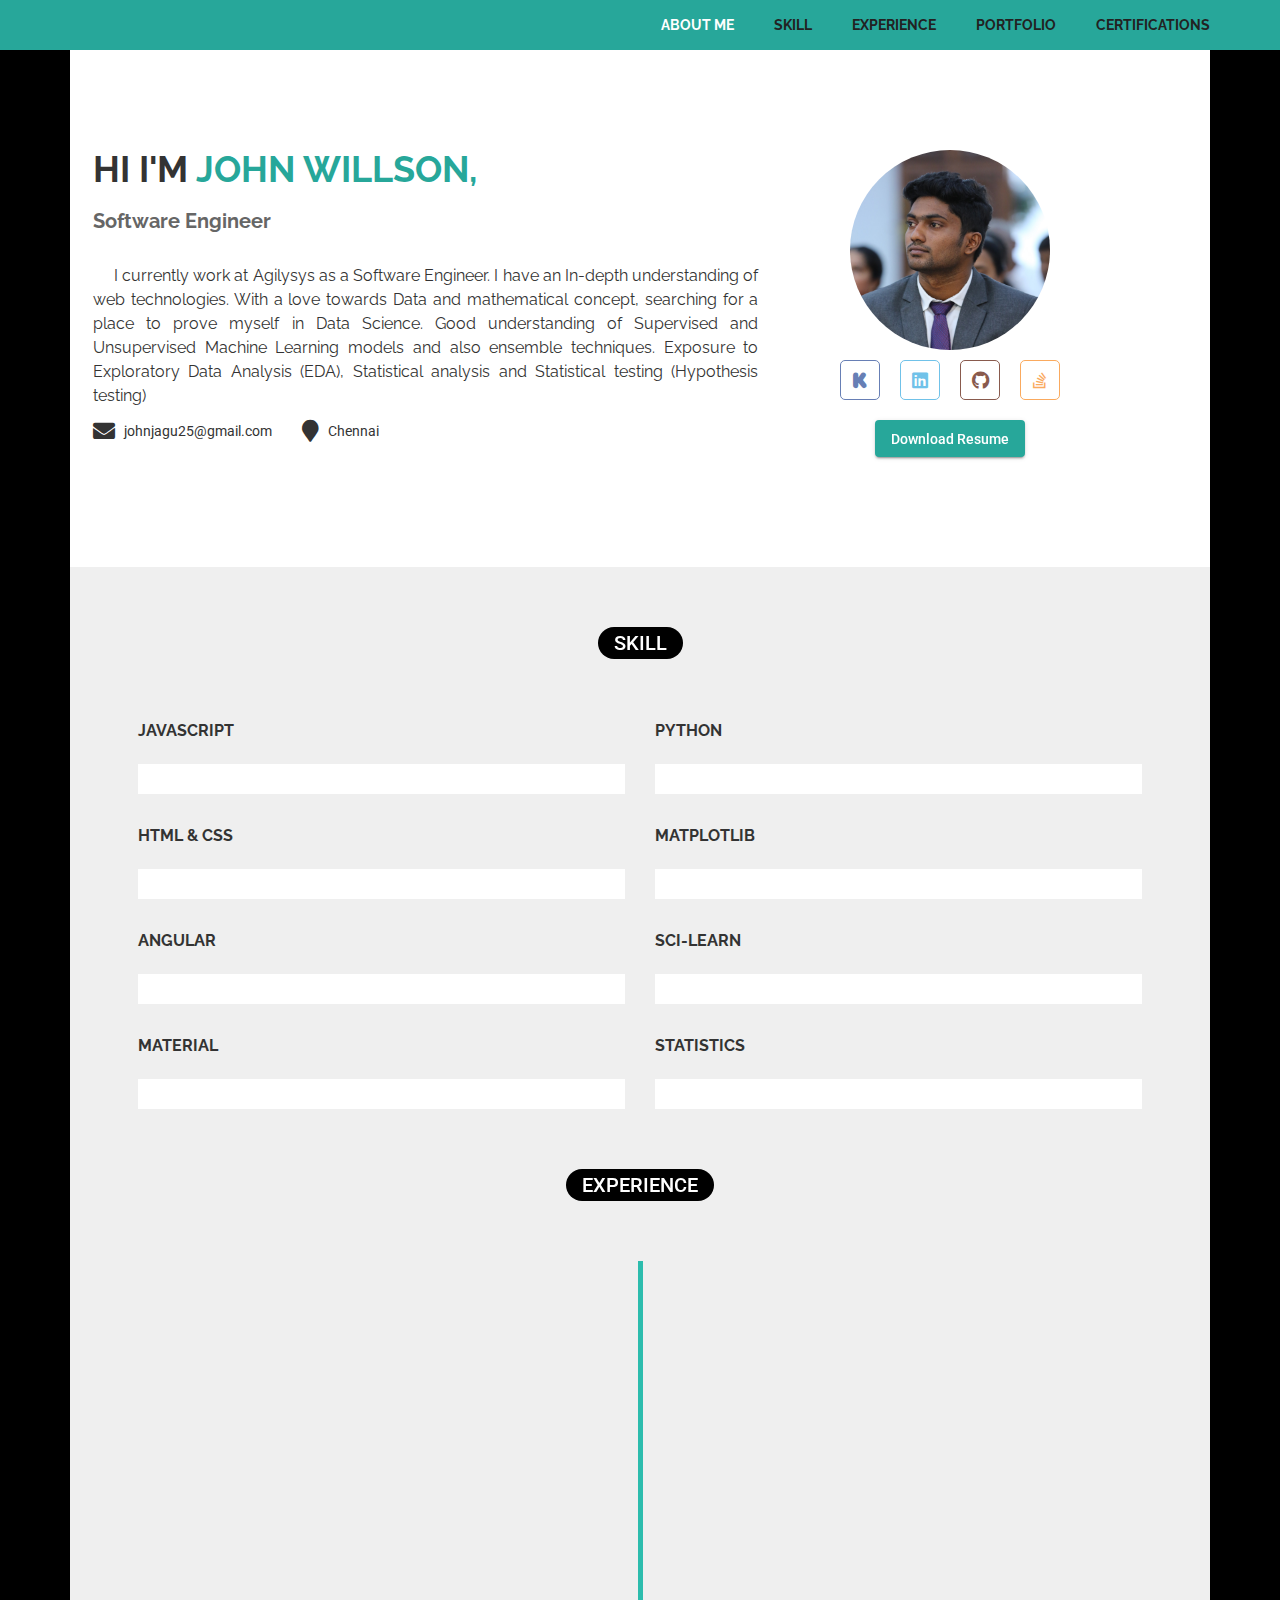
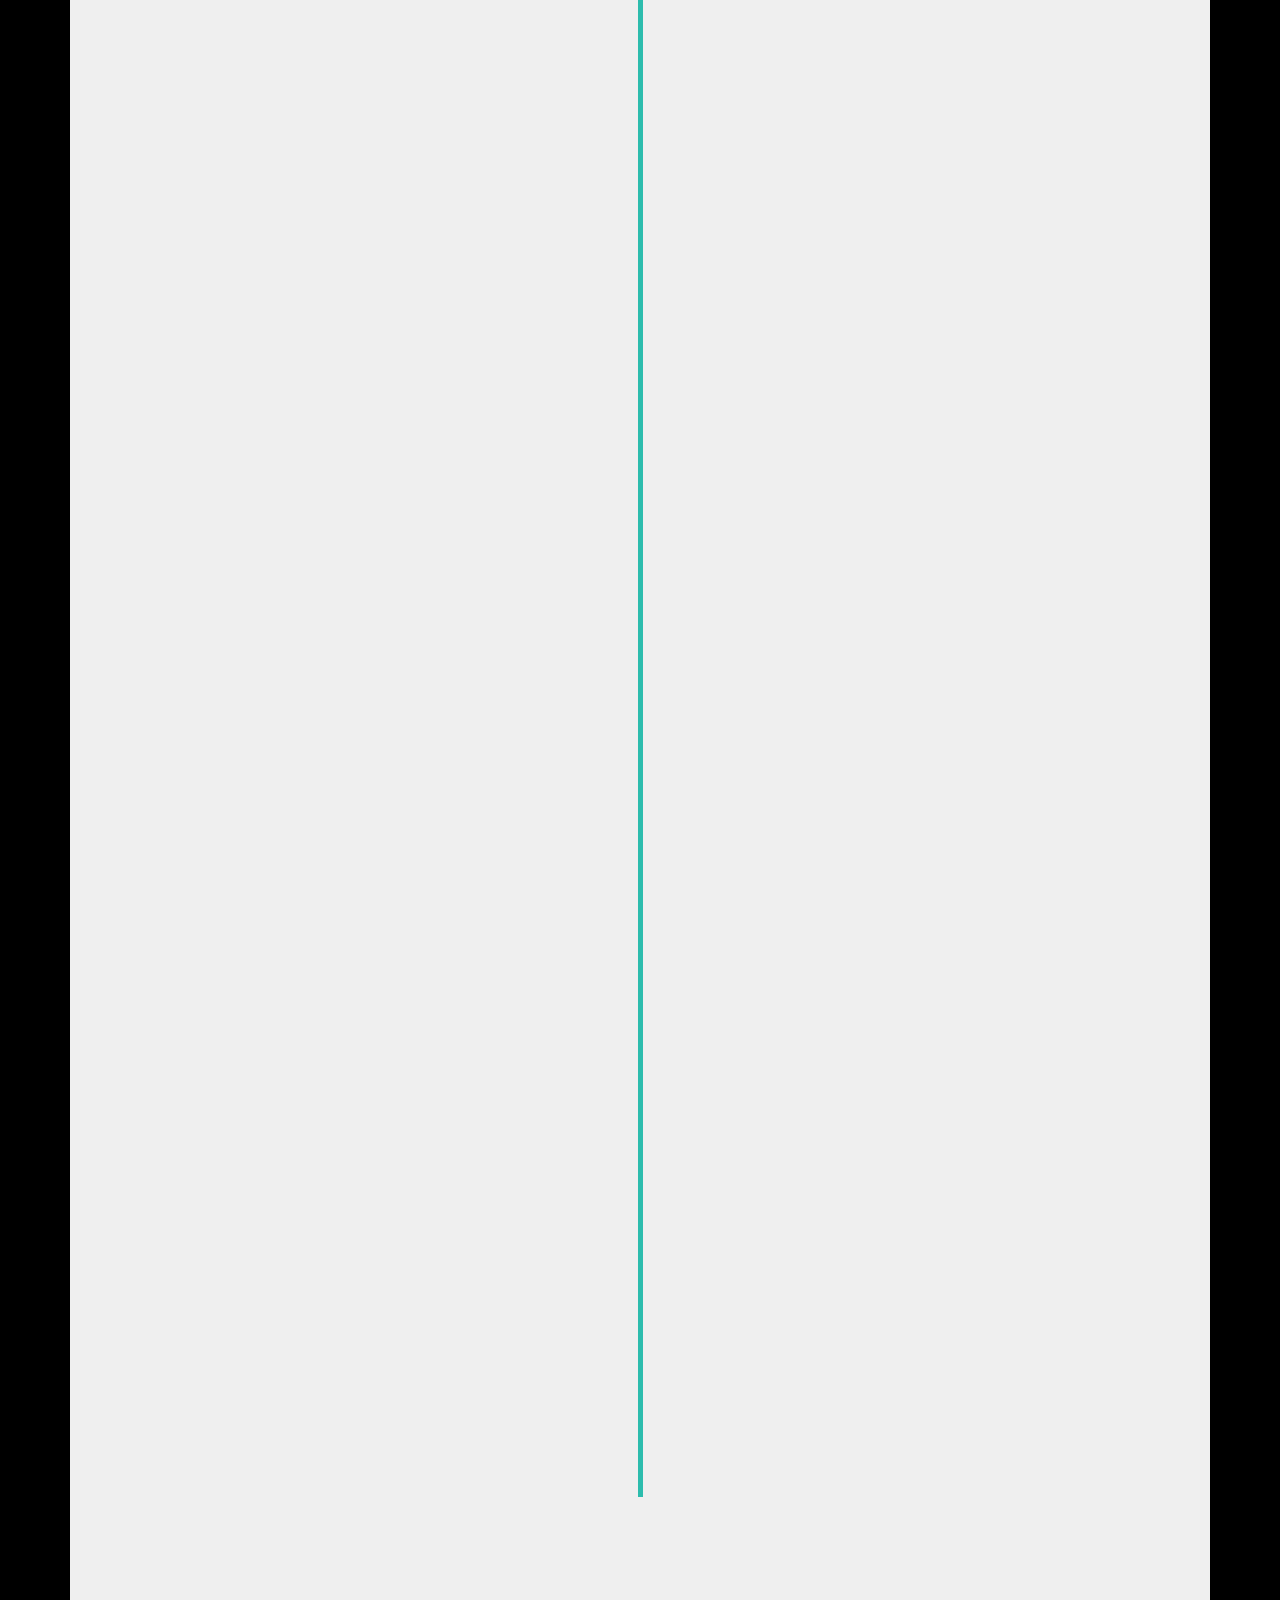
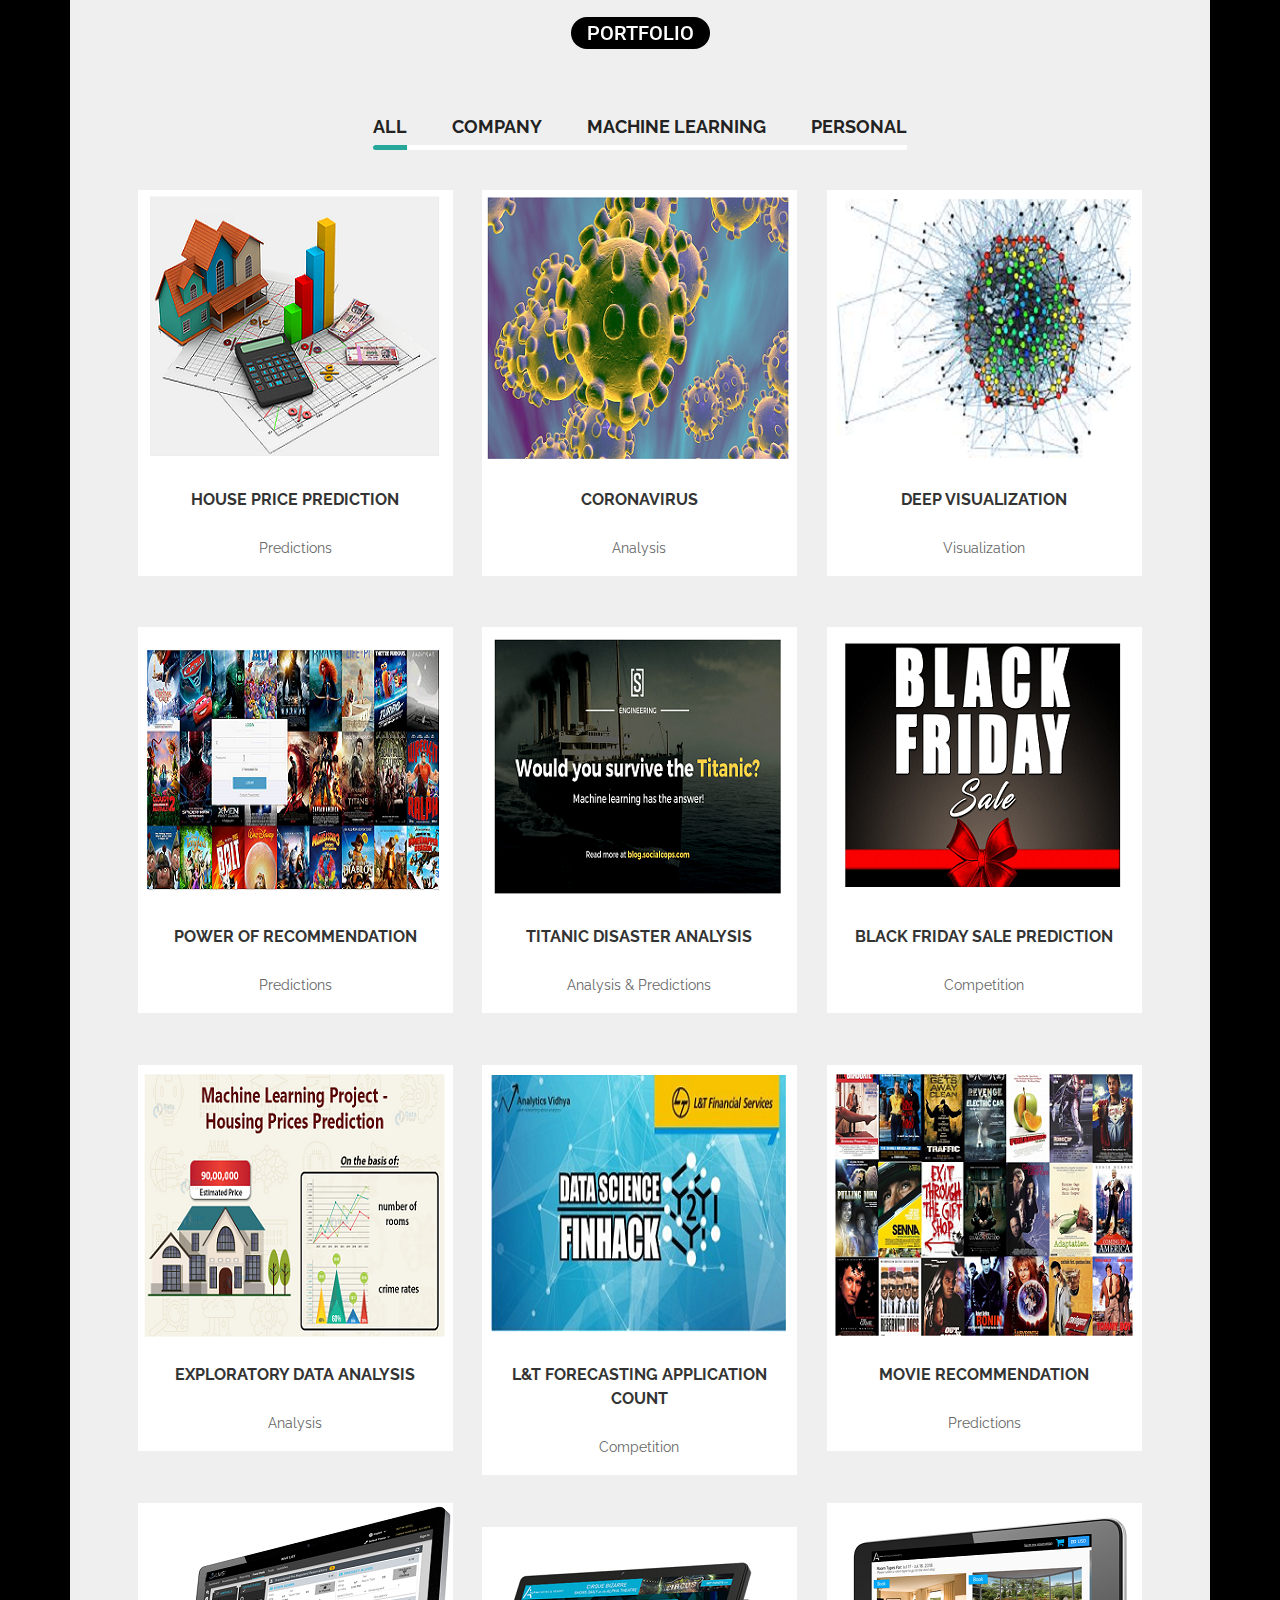
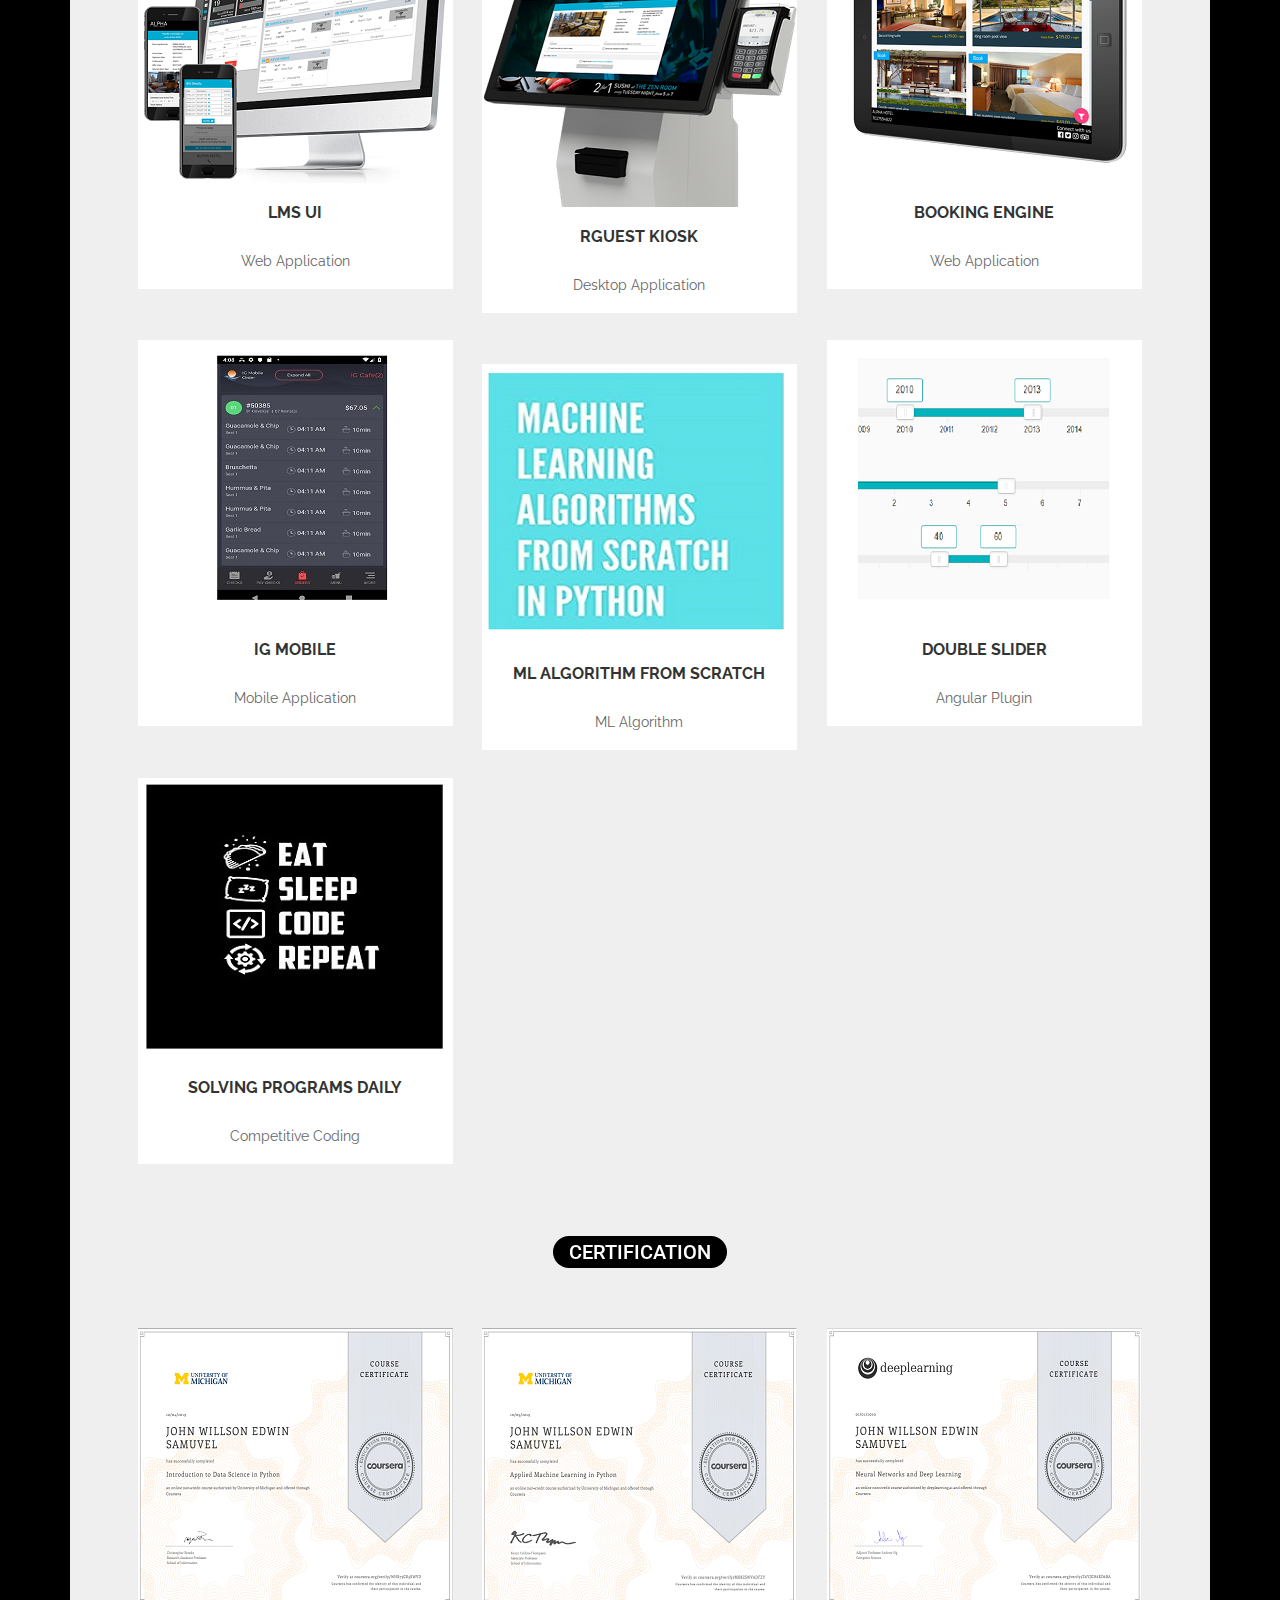
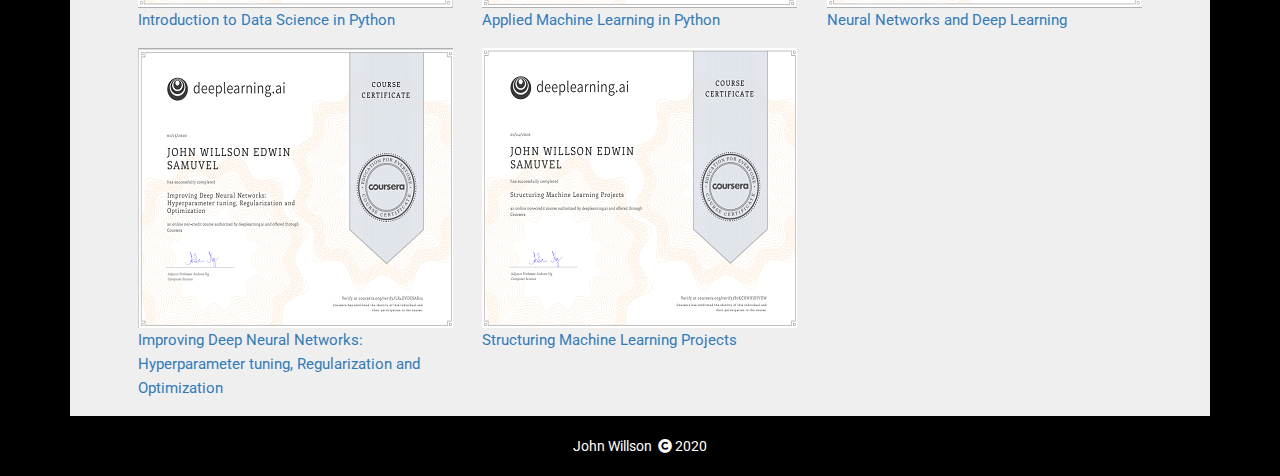
<file: index.html>
<!DOCTYPE html>
<html lang="en">
    <head>
    <base href="">
    <meta name="robots" content="noindex,nofollow">
        <meta charset="utf-8">
        <meta http-equiv="X-UA-Compatible" content="IE=edge">
        <meta name="viewport" content="width=device-width, initial-scale=1">
        <!-- <link rel="icon" href="img/fav-icon.png" type="image/x-icon" /> -->
        <link rel="icon" type="image/x-icon" href="assets/favicon.png" />
        <title>Hey, How are you?</title>
        <link href="assets/vendors/material-icon/css/materialdesignicons.min.css" rel="stylesheet">
        <link href="https://cdnjs.cloudflare.com/ajax/libs/font-awesome/5.12.1/css/all.min.css" rel="stylesheet">        
        <link href="assets/css/bootstrap.min.css" rel="stylesheet">
        <link href="assets/vendors/owl-carousel/assets/owl.carousel.css" rel="stylesheet">
        <link href="assets/vendors/animate-css/animate.css" rel="stylesheet">        
        <link href="assets/css/style.css" rel="stylesheet">
        <link href="assets/css/responsive.css" rel="stylesheet">        
        <link rel="stylesheet" href="assets/css/colors/default.css" title="default">
        <link rel="alternate stylesheet" href="assets/css/colors/orange.css" title="orange">
        <link rel="alternate stylesheet" href="assets/css/colors/pink.css" title="pink">
        <link rel="alternate stylesheet" href="assets/css/colors/violet.css" title="violet">
        <link rel="alternate stylesheet" href="assets/css/colors/blue.css" title="blue">
        <link rel="alternate stylesheet" href="assets/css/colors/past.css" title="past">
       <link href="https://fonts.googleapis.com/css?family=Roboto:300,400,500&display=swap" rel="stylesheet">
    <link href="https://fonts.googleapis.com/icon?family=Material+Icons" rel="stylesheet">
<link rel="stylesheet" href="styles.dc8dd80842c37e323428.css"></head>
    <body style='background:black' class="dark_bg mat-typography" data-spy="scroll" data-target="#bs-example-navbar-collapse-1" data-offset="80" data-scroll-animation="true">
        <app-root></app-root>  
        <script src="assets/js/jquery-2.1.4.min.js"></script>
        <script src="assets/js/bootstrap.min.js"></script>
        <script src="assets/vendors/counter-up/waypoints.min.js"></script>
        <script src="assets/vendors/counter-up/jquery.counterup.min.js"></script>
        <script src="assets/vendors/isotope/imagesloaded.pkgd.min.js"></script>
        <script src="assets/vendors/isotope/isotope.pkgd.min.js"></script>
        <script src="assets/vendors/owl-carousel/owl.carousel.min.js"></script>
        <script src="assets/vendors/style-switcher/styleswitcher.js"></script>
        <script src="assets/vendors/style-switcher/switcher-active.js"></script>
        <script src="assets/vendors/animate-css/wow.min.js"></script>
        <script src="assets/js/jquery.form.js"></script>
        <script src="assets/js/jquery.validate.min.js"></script>       
        <script src="assets/js/theme.js"></script>
    <script src="runtime-es2015.0811dcefd377500b5b1a.js" type="module"></script><script src="runtime-es5.0811dcefd377500b5b1a.js" nomodule defer></script><script src="polyfills-es5.893b19c8168806d1dab3.js" nomodule defer></script><script src="polyfills-es2015.442fa3cc45520cc0d518.js" type="module"></script><script src="main-es2015.db8a7add39b45e2c5109.js" type="module"></script><script src="main-es5.db8a7add39b45e2c5109.js" nomodule defer></script></body>

</html>
</file>
<file: assets/css/style.css>
@import url("https://fonts.googleapis.com/css?family=Bree+Serif|Raleway:100,200,300,400,500,600,700,800,900|Yellowtail");
.col-md-offset-right-1 {
  margin-right: 8.33333333%;
}

.download-btn{
background: #27a79a;
}


/*---------------------------------------------------- */
/*----------------------------------------------------*/
ul {
  list-style: none;
  margin: 0px;
  padding: 0px;
}

a {
  text-decoration: none;
}

a:hover, a:focus {
  text-decoration: none;
}

.row.m0 {
  padding: 0px;
  margin: 0px;
}

body {
  line-height: 24px;
  font-size: 13px;
  color: #333333;
  font-family: "Raleway", sans-serif;
}

body.light_bg {
  background: url(../img/Pattern_Light.png) repeat scroll center center;
  background-size: contain;
}

body.dark_bg {
  /* background: url(../img/color.jpg) repeat scroll center center; */
  background-size: contain;
}

body .content_inner_bg {
  background: #efefef;
}

body, p, h1, h2, h3, h4, h5, h6 {
  margin: 0px;
  padding: 0px;
}

.pad {
  padding: 0px 68px;
}

#success {
  display: none;
  padding-left: 15px;
  padding-top: 10px;
}

#error {
  display: none;
  padding-left: 15px;
  padding-top: 10px;
}

/* Main title css
============================================================================================ */
.main_title {
  text-align: center;
  padding: 60px 0px;
}

.main_title h2 {
  font-size: 36px;
  font-family: "Bree Serif", serif;
  color: #222222;
  text-transform: uppercase;
  text-align: center;
  border: 1px solid #222222;
  display: inline-block;
  line-height: 58px;
  padding: 0px 23px;
}

/* End Main title css
============================================================================================ */
#preloader {
  position: fixed;
  top: 0;
  left: 0;
  right: 0;
  bottom: 0;
  background-color: #ffffff;
  z-index: 99999999;
}

#preloader #preloader_spinner {
  position: absolute;
  top: 50%;
  left: 50%;
  -webkit-transform: translateX(-50%) translateY(-50%);
  -ms-transform: translateX(-50%) translateY(-50%);
  transform: translateX(-50%) translateY(-50%);
}

.spinner {
  -webkit-animation: load 1s infinite linear;
  -moz-animation: load 1s infinite linear;
  animation: load 1s infinite linear;
  background: -webkit-linear-gradient(top, #fec608 10%, rgba(255, 255, 255, 0) 100%);
  background: linear-gradient(to bottom, #fec608 10%, rgba(255, 255, 255, 0) 100%);
  height: 4em;
  width: 4em;
  border-radius: 50%;
  font-size: 18px;
  margin: auto;
  position: relative;
}

.spinner:before {
  position: absolute;
  top: 0;
  right: 0;
  bottom: 0;
  left: 0;
  height: 100%;
  width: 100%;
  background: -webkit-linear-gradient(left, rgba(255, 255, 255, 0) 50%, #fec608 50%);
  background: linear-gradient(to right, rgba(255, 255, 255, 0) 50%, #fec608 50%);
  border-radius: 100%;
  content: '';
}

.spinner:after {
  position: absolute;
  top: 0;
  right: 0;
  bottom: 0;
  left: 0;
  height: 90%;
  width: 90%;
  background: #fff;
  border-radius: 50%;
  content: '';
  margin: auto;
}

@-webkit-keyframes load {
  from {
    -webkit-transform: rotate(0deg);
  }
  to {
    -webkit-transform: rotate(360deg);
  }
}

@-moz-keyframes load {
  from {
    -moz-transform: rotate(0deg);
  }
  to {
    -moz-transform: rotate(360deg);
  }
}

@keyframes load {
  from {
    -webkit-transform: rotate(0deg);
    -moz-transform: rotate(0deg);
    -ms-transform: rotate(0deg);
    -o-transform: rotate(0deg);
    transform: rotate(0deg);
  }
  to {
    -webkit-transform: rotate(360deg);
    -moz-transform: rotate(360deg);
    -ms-transform: rotate(360deg);
    -o-transform: rotate(360deg);
    transform: rotate(360deg);
  }
}

/*---------------------------------------------------- */
/*----------------------------------------------------*/
/* Header Menu Area css
============================================================================================ */
.header_area {
  background: #fec608;
}

.header_area .navbar.navbar-default {
  border: none;
  border-radius: 0px;
  background: transparent;
  margin: 0px;
}

.header_area .navbar.navbar-default .navbar-header .navbar-brand {
  padding: 0;
  display: block;
  vertical-align: middle;
  line-height: 76px;
}

.header_area .navbar.navbar-default .navbar-header .navbar-brand img {
  display: inline-block;
}

.header_area .navbar.navbar-default .navbar-collapse .nav.navbar-nav li {
  margin-right: 40px;
}

.header_area .navbar.navbar-default .navbar-collapse .nav.navbar-nav li a {
  padding: 0px;
  background: transparent;
  line-height: 80px;
  font-family: "Raleway", sans-serif;
  text-transform: uppercase;
  font-weight: bold;
  color: #222222;
  display: inline-block;
  transition: all 400ms linear 0s;
}

.header_area .navbar.navbar-default .navbar-collapse .nav.navbar-nav li:hover a, .header_area .navbar.navbar-default .navbar-collapse .nav.navbar-nav li.active a {
  color: #fff;
}

.header_area .navbar.navbar-default .navbar-collapse .nav.navbar-nav li:last-child {
  margin-right: 0px;
}

.header_area.stricky-fixed {
  position: fixed;
  top: 0;
  width: 100%;
  left: 0;
  z-index: 9999;
}

.header_area.stricky-fixed + section, .header_area.stricky-fixed + div, .header_area.stricky-fixed + .row {
  margin-top: 80px;
}

/* End Header Menu Area css
============================================================================================ */
/*---------------------------------------------------- */
/*----------------------------------------------------*/
/* About Person area css
============================================================================================ */
.about_person_area {
  background: #fff;
  /* margin-top: 70px; */
  padding-top: 100px;
  padding-bottom: 100px;
}

   .person_img{
        height: 200px !important;
    width: 200px !important;
    border-radius: 100px;
    margin: 0 auto;
    overflow: hidden;
    position: relative;
    margin-bottom: -70px;
}
.about_person_area .person_img {
  max-width: 200px;
}

.about_person_area .person_img img {
  max-width: 100%;
}

.about_person_area .person_img .download_btn {
  margin-top: 40px;
}

.about_person_area .person_details {
  margin-left: -30px;
}

.about_person_area .person_details h3 {
  font-size: 36px;
  color: #333333;
  text-transform: uppercase;
  font-family: "Raleway", sans-serif;
  font-weight: bold;
  padding-bottom: 10px;
}

.about_person_area .person_details h3 span {
  color: #fec608;
}

.about_person_area .person_details h4 {
  font-size: 20px;
  font-family: "Raleway", sans-serif;
  font-weight: bold;
  color: #666666;
  padding-bottom: 15px;
}

.about_person_area .person_details p {
  font-size: 16px;
  line-height: 24px;
  color: #333333;
  font-family: "Raleway", sans-serif;
  font-weight: 400;
  text-align: justify;
}

.about_person_area .person_details .person_information {
  padding: 15px 0px 25px 0px;
}

.about_person_area .person_details .person_information ul {
  display: inline-block;
}

.about_person_area .person_details .person_information ul li a {
  font-size: 13px;
  line-height: 26px;
  color: #333333;
  font-family: "Raleway", sans-serif;
}

.about_person_area .person_details .person_information ul + ul {
  padding-left: 55px;
}

.about_person_area .person_details .person_information ul + ul li a {
  font-size: 13px;
  line-height: 26px;
  color: #666666;
  font-family: "Raleway", sans-serif;
}

.social_icon li {
  display: inline-block;
  margin-right: 20px;
}

.social_icon li a {
  height: 40px;
  width: 40px;
  text-align: center;
  border: 1px solid #677fb5;
  display: block;
  line-height: 40px;
  font-size: 18px;
  border-radius: 5px;
  transition: all 400ms linear 0s;
  color: #677fb5;
}

.social_icon li:nth-child(2) a {
  color: #70c2e9;
  border-color: #70c2e9;
}

.social_icon li:nth-child(2):hover a {
  background: #70c2e9;
}

.social_icon li:nth-child(3) a {
  color: #895a4d;
  border-color: #895a4d;
}

.social_icon li:nth-child(3):hover a {
  background: #895a4d;
}

.social_icon li:nth-child(4) a {
  color: #d34836;
  border-color: #d34836;
}

.social_icon li:nth-child(4):hover a {
  background: #d34836;
}

.social_icon li:nth-child(5) a {
  color: #007ab9;
  border-color: #007ab9;
}

.social_icon li:nth-child(5):hover a {
  background: #007ab9;
}

.social_icon li:nth-child(6) a {
  color: #d8545d;
  border-color: #d8545d;
}

.social_icon li:nth-child(6):hover a {
  background: #d8545d;
}

.social_icon li:nth-child(7) a {
  color: #5ecbf3;
  border-color: #5ecbf3;
}

.social_icon li:nth-child(7):hover a {
  background: #5ecbf3;
}

.social_icon li:nth-child(8) a {
  color: #ff3ba4;
  border-color: #ff3ba4;
}

.social_icon li:nth-child(8):hover a {
  background: #ff3ba4;
}

.social_icon li:last-child {
  margin-right: 0px;
}

.social_icon li:last-child a {
  color: #faaa5e;
  border-color: #faaa5e;
}

.social_icon li:last-child:hover a {
  background: #faaa5e;
}

.social_icon li:hover a {
  background: #677fb5;
  color: #fff;
}

.contact_btn span {
  display: inline-block;
  width: 100%;
  -webkit-backface-visibility: hidden;
  backface-visibility: hidden;
  height: 100%;
  transition: all 400ms linear 0s;
}

.contact_btn:before {
  content: "\f1d8";
  position: absolute;
  height: 100%;
  width: 100%;
  text-align: center;
  line-height: 40px;
  font-size: 18px;
  color: #fff;
  top: -100%;
  left: 0px;
  font-family: FontAwesome;
  transition: all 200ms ease-in;
}

.contact_btn:focus {
  background: #fec608;
}

.contact_btn:hover {
  background: #fec608;
}

.contact_btn:hover span {
  -webkit-transform: translateY(300%);
  -ms-transform: translateY(300%);
  transform: translateY(300%);
}

.contact_btn:hover:before {
  top: 0px;
}

.myskill_area .skill_text {
  padding-bottom: 28px;
}

.myskill_area .skill_text h4 {
  font-family: "Raleway", sans-serif;
  color: #333333;
  font-size: 24px;
  text-transform: uppercase;
  font-weight: bold;
  padding-bottom: 25px;
}

.myskill_area .skill_text p {
  font-size: 13px;
  line-height: 24px;
  font-family: "Raleway", sans-serif;
  color: #333333;
}

.myskill_area .skill_item_inner .single_skill h4 {
  font-size: 16px;
  color: #333333;
  font-family: "Raleway", sans-serif;
  text-transform: uppercase;
  font-weight: bold;
  padding-bottom: 5px;
}

.myskill_area .skill_item_inner .single_skill .progress {
  margin-bottom: 30px;
  height: 30px;
  border-radius: 0px;
  border: none;
  box-shadow: none;
  text-shadow: none;
  background: #fff;
}

.myskill_area .skill_item_inner .single_skill .progress .progress-bar {
  background: #fec608;
  box-shadow: none;
}

.myskill_area .skill_item_inner .single_skill .progress .progress-bar .progress_parcent {
  font-family: "Raleway", sans-serif;
  font-size: 16px;
  color: #fff;
  line-height: 30px;
  text-align: right;
  padding-right: 10px;
}

.myskill_area .skill_item_inner .single_skill:last-child .progress {
  margin-bottom: 0px;
}


.education_area {
  padding-bottom: 60px;
}

.education_area .education_inner_area {
  position: relative;
  overflow: hidden;
}

.education_area .education_inner_area:before {
  content: "";
  position: absolute;
  top: 0;
  bottom: 0;
  left: 50%;
  width: 5px;
  margin-left: -2.5px;
  background: rgba(254, 198, 8, 0.5);
}

.education_area .education_inner_area .education_item {
  width: 50%;
  max-width: 420px;
  background: #fff;
  margin-bottom: 30px;
  padding: 20px;
  position: relative;
  z-index: 2;
}

.education_area .education_inner_area .education_item:before {
  content: attr(data-line);
  position: absolute;
  right: -108px;
  top: 0px;
  height: 50px;
  width: 50px;
  border-radius: 50%;
  border: 4px solid #f7da7b;
  text-align: center;
  color: #fff;
  line-height: 43px;
  font-family: "Raleway", sans-serif;
  font-size: 30px;
  font-weight: bold;
  text-transform: uppercase;
  background: #fec608;
}

.education_area .education_inner_area .education_item:after {
  content: "";
  background: #f7da7b;
  height: 4px;
  position: absolute;
  right: -78px;
  top: 0px;
  width: 119%;
}

.education_area .education_inner_area .education_item:nth-child(even) {
  float: right;
}

.education_area .education_inner_area .education_item:nth-child(even):before {
  right: auto;
  left: -108px;
}

.education_area .education_inner_area .education_item:nth-child(even):after {
  left: -78px;
}

.education_area .education_inner_area .education_item:nth-child(odd) {
  float: left;
}

.education_area .education_inner_area .education_item:nth-child(2) {
  margin-top: 108px;
}

.education_area .education_inner_area .education_item:last-child {
  margin-bottom: 0px;
}

.education_area .education_inner_area .education_item h6 {
  font-size: 14px;
  color: #fec608;
  font-family: "Raleway", sans-serif;
  font-weight: bold;
}

.education_area .education_inner_area .education_item h4 {
  font-size: 18px;
  font-family: "Raleway", sans-serif;
  color: #333333;
  padding: 8px 0px 7px 0px;
}

.education_area .education_inner_area .education_item h5 {
  font-size: 14px;
  color: #333333;
  font-family: "Raleway", sans-serif;
}

.education_area .education_inner_area .education_item p {
  font-size: 13px;
  line-height: 24px;
  font-family: "Raleway", sans-serif;
  color: #666666;
  font-weight: 400;
  padding-top: 12px;
}

/* End Education Area css
============================================================================================ */
/* Service Area css
============================================================================================ */
.service_area {
  background: #fec608;
  padding: 0px 50px 60px 50px;
}

.service_area .service_inner .service_item {
  text-align: center;
  margin-top: 30px;
}

.service_area .service_inner .service_item i {
  height: 62px;
  width: 62px;
  line-height: 60px;
  border-radius: 50%;
  background: #efefef;
  border: 2px solid #222222;
  font-size: 30px;
  color: #222222;
  transition: all 400ms linear 0s;
}

.service_area .service_inner .service_item h4 {
  font-size: 18px;
  font-family: "Raleway", sans-serif;
  font-weight: bold;
  color: #222222;
  padding: 25px 0px 15px 0px;
}

.service_area .service_inner .service_item p {
  font-size: 13px;
  font-family: "Raleway", sans-serif;
  line-height: 24px;
  color: #333333;
}

.service_area .service_inner .service_item:hover i {
  background: #222222;
  border-color: #efefef;
  color: #fff;
}

/* End Service Area css
============================================================================================ */
/*---------------------------------------------------- */
/*----------------------------------------------------*/
/* Portfolio css
============================================================================================ */
.portfolio_area .porfolio_menu {
  text-align: center;
}

.portfolio_area .porfolio_menu .causes_filter {
  text-align: center;
  border-bottom: 5px solid #fff;
  display: inline-block;
  border-radius: 2.5px;
}

.portfolio_area .porfolio_menu .causes_filter li {
  display: inline-block;
  margin-right: 45px;
}

.portfolio_area .porfolio_menu .causes_filter li a {
  font-size: 18px;
  color: #222222;
  font-family: "Raleway", sans-serif;
  font-weight: bold;
  text-transform: uppercase;
  line-height: 36px;
  position: relative;
  display: inline-block;
}

.portfolio_area .porfolio_menu .causes_filter li a:before {
  content: "";
  height: 5px;
  background: #fec608;
  width: 100%;
  position: absolute;
  left: 0px;
  bottom: -5px;
  -webkit-transform: scale(0);
  -ms-transform: scale(0);
  transform: scale(0);
  transition: all 400ms linear 0s;
}

.portfolio_area .porfolio_menu .causes_filter li:hover a:before, .portfolio_area .porfolio_menu .causes_filter li.active a:before {
  -webkit-transform: scale(1);
  -ms-transform: scale(1);
  transform: scale(1);
}

.portfolio_area .porfolio_menu .causes_filter li:first-child a:before {
  border-bottom-left-radius: 2.5px;
  border-top-left-radius: 2.5px;
}

.portfolio_area .porfolio_menu .causes_filter li:last-child {
  margin-right: 0px;
}

.portfolio_area .porfolio_menu .causes_filter li:last-child a:before {
  border-bottom-right-radius: 2.5px;
  border-top-right-radius: 2.5px;
}

.portfolio_area .portfolio_list_inner .portfolio_item {
  margin-top: 40px;
}

.portfolio_area .portfolio_list_inner .portfolio_item .portfolio_img {
  position: relative;
  -webkit-transform: perspective(1px) translateZ(0);
  transform: perspective(1px) translateZ(0);
}

.portfolio_area .portfolio_list_inner .portfolio_item .portfolio_img:before {
  content: "";
  position: absolute;
  left: 0px;
  top: 0px;
  width: 100%;
  height: 100%;
  background: rgba(0, 0, 0, 0.5);
  -webkit-transform: scaleX(0);
  -ms-transform: scaleX(0);
  transform: scaleX(0);
  -webkit-transform-origin: 0 50%;
  -ms-transform-origin: 0 50%;
  transform-origin: 0 50%;
  transition-property: -webkit-transform;
  transition-property: transform;
  transition-property: transform, -webkit-transform;
  transition-timing-function: ease-out;
  transition-duration: 0.3s;
}

.portfolio_area .portfolio_list_inner .portfolio_item .portfolio_img img {
  max-width: 100%;
}

.portfolio_area .portfolio_list_inner .portfolio_item .portfolio_title {
  text-align: center;
  background: #fff;
  transition: all 400ms linear 0s;
}

.portfolio_area .portfolio_list_inner .portfolio_item .portfolio_title h4 {
  font-size: 16px;
  font-family: "Raleway", sans-serif;
  font-weight: bold;
  color: #333333;
  text-transform: uppercase;
  padding: 18px 0px 10px 0px;
}

.portfolio_area .portfolio_list_inner .portfolio_item .portfolio_title h5 {
  font-size: 14px;
  font-family: "Raleway", sans-serif;
  color: #666666;
  padding-bottom: 18px;
}

.portfolio_area .portfolio_list_inner .portfolio_item:hover .portfolio_img:before {
  -webkit-transform: scaleX(1);
  -ms-transform: scaleX(1);
  transform: scaleX(1);
}

.portfolio_area .portfolio_list_inner .portfolio_item:hover .portfolio_title {
  background: #fec608;
}

.portfolio_area .portfolio_list_inner .portfolio_item:hover .portfolio_title h4 {
  color: #fff;
}

.portfolio_area .portfolio_list_inner .portfolio_item:hover .portfolio_title h5 {
  color: #fff;
}

/* End Portfolio css
============================================================================================ */
/*---------------------------------------------------- */
/*----------------------------------------------------*/
/* News area css
============================================================================================ */
.twitter_area {
  background: #fff;
  padding: 0px 15px;
  min-height: 420px;
}

.twitter_area ul {
  padding-bottom: 20px;
}

.twitter_area ul li {
  font-size: 14px;
  color: #666666;
  line-height: 24px;
  font-family: "Raleway", sans-serif;
  margin-bottom: 15px;
  font-weight: 400;
}

.twitter_area ul li a {
  color: #fec608;
  font-size: 14px;
  line-height: 24px;
  font-family: "Raleway", sans-serif;
}

.twitter_area ul li:last-child {
  margin-bottom: 0px;
}

.w_title {
  padding: 28px 0px 20px 0px;
}

.w_title h3 {
  font-size: 18px;
  color: #333333;
  font-family: "Raleway", sans-serif;
  font-weight: bold;
  text-transform: uppercase;
  text-align: center;
  position: relative;
}

.w_title h3 i {
  position: absolute;
  top: 0px;
  left: 0px;
  color: #0084b4;
}

.instagram_area {
  background: #fff;
  padding: 0px 15px;
  overflow: hidden;
  clear: both;
  min-height: 420px;
}

.instagram_area .w_title h3 i {
  color: #895a4d;
}

.instagram_area ul {
  overflow: hidden;
  clear: both;
}

.instagram_area ul li {
  width: calc(100% / 3);
  float: left;
  overflow: hidden;
  padding-right: 10px;
  margin-bottom: 10px;
}

.instagram_area ul li a img {
  max-width: 100%;
}

.instagram_area .follow_btn {
  max-width: 170px;
  background: #895a4d;
  line-height: 35px;
  display: block;
  color: #fff;
  width: 100%;
  text-align: center;
  margin: 5px auto 22px;
  overflow: hidden;
}

.blog_slider_area {
  background: #fff;
  padding: 0px 15px;
  position: relative;
  min-height: 420px;
}

.blog_slider_area .blog_slider_inner .item h3 {
  font-size: 14px;
  color: #333333;
  font-weight: bold;
  font-family: "Raleway", sans-serif;
  text-transform: uppercase;
  padding: 25px 0px 10px 0px;
}

.blog_slider_area .blog_slider_inner .item p {
  font-family: "Raleway", sans-serif;
  font-size: 14px;
  line-height: 24px;
  color: #666666;
  padding-bottom: 10px;
}

.blog_slider_area .blog_slider_inner .item p a {
  color: #333333;
}

.blog_slider_area .blog_slider_inner .item h5 {
  font-family: "Raleway", sans-serif;
  font-size: 14px;
  line-height: 24px;
  color: #666666;
  font-weight: normal;
  padding-bottom: 14px;
}

.blog_slider_area .blog_slider_inner .item h5 a {
  color: #fec608;
}

.blog_slider_area .owl-prev {
  position: absolute;
  left: 15px;
  top: 27px;
  font-size: 18px;
  color: #666666;
  transition: all 400ms linear 0s;
  cursor: pointer;
  z-index: 3;
}

.blog_slider_area .owl-prev:hover {
  color: #fec608;
}

.blog_slider_area .owl-next {
  position: absolute;
  right: 15px;
  top: 27px;
  font-size: 18px;
  color: #666666;
  transition: all 400ms linear 0s;
  cursor: pointer;
  z-index: 3;
}

.blog_slider_area .owl-next:hover {
  color: #fec608;
}

.contact_title h3 {
  font-size: 24px;
  color: #333333;
  font-weight: bold;
  text-transform: uppercase;
  padding-bottom: 34px;
}

.left_contact_details p {
  font-size: 14px;
  color: #666666;
  line-height: 24px;
  padding-bottom: 20px;
}

.left_contact_details p + p {
  padding-bottom: 20px;
}

.left_contact_details .media {
  margin-top: 30px;
}

.left_contact_details .media .media-left {
  padding-right: 30px;
}

.left_contact_details .media .media-left i {
  height: 60px;
  width: 60px;
  background: #fec608;
  color: #fff;
  font-size: 30px;
  text-align: center;
  line-height: 60px;
  border-radius: 50%;
  border: 1px solid #fec608;
  transition: all 400ms linear 0s;
}

.left_contact_details .media .media-body h4 {
  font-size: 14px;
  font-family: "Raleway", sans-serif;
  font-weight: bold;
  text-transform: uppercase;
  color: #333333;
  padding-bottom: 10px;
}

.left_contact_details .media .media-body p {
  padding: 0px;
  font-size: 14px;
  color: #666666;
  line-height: 24px;
}

.left_contact_details .media:hover .media-left i {
  background: transparent;
  color: #fec608;
}

.contact_from_area .form-group {
  margin-bottom: 20px;
}

.contact_from_area .form-group input {
  width: 100%;
  box-shadow: none;
  outline: none;
  text-shadow: none;
  border: 1px solid #dfdfdf;
  border-radius: 0px;
  padding: 0px 15px;
  height: 50px;
  font-size: 14px;
  color: #999999;
  font-family: "Raleway", sans-serif;
}

.contact_from_area .form-group input.placeholder {
  font-size: 14px;
  color: #999999;
  font-family: "Raleway", sans-serif;
}

.contact_from_area .form-group input:-moz-placeholder {
  font-size: 14px;
  color: #999999;
  font-family: "Raleway", sans-serif;
}

.contact_from_area .form-group input::-moz-placeholder {
  font-size: 14px;
  color: #999999;
  font-family: "Raleway", sans-serif;
}

.contact_from_area .form-group input::-webkit-input-placeholder {
  font-size: 14px;
  color: #999999;
  font-family: "Raleway", sans-serif;
}

.contact_from_area .form-group input:focus {
  border-color: #fec608;
}

.contact_from_area .form-group textarea {
  width: 100%;
  box-shadow: none;
  outline: none;
  text-shadow: none;
  border: 1px solid #dfdfdf;
  border-radius: 0px;
  padding: 20px 15px 0px 15px;
  height: 120px;
  font-size: 14px;
  color: #999999;
  resize: none;
  font-family: "Raleway", sans-serif;
}

.contact_from_area .form-group textarea.placeholder {
  font-size: 14px;
  color: #999999;
  font-family: "Raleway", sans-serif;
}

.contact_from_area .form-group textarea:-moz-placeholder {
  font-size: 14px;
  color: #999999;
  font-family: "Raleway", sans-serif;
}

.contact_from_area .form-group textarea::-moz-placeholder {
  font-size: 14px;
  color: #999999;
  font-family: "Raleway", sans-serif;
}

.contact_from_area .form-group textarea::-webkit-input-placeholder {
  font-size: 14px;
  color: #999999;
  font-family: "Raleway", sans-serif;
}

.contact_from_area .form-group textarea:focus {
  border-color: #fec608;
}

.contact_from_area .form-group:last-child {
  margin-bottom: 0px;
  margin-top: 10px;
}

.mapBox {
  height: 220px;
  margin-top: 60px !important;
}

/* End News area css
============================================================================================ */
/*---------------------------------------------------- */
/*----------------------------------------------------*/
.envalab-style-switch {
  position: fixed;
  z-index: 9999;
  top: 160px;
  left: -200px;
  background: #FFFFFF;
}

.envalab-style-switch .switched-options {
  position: relative;
  width: 200px;
  padding: 20px 20px 30px 20px;
  -webkit-box-shadow: 0px 0px 4px rgba(0, 0, 0, 0.3);
  box-shadow: 0px 0px 4px rgba(0, 0, 0, 0.3);
  overflow: hidden;
  clear: both;
}

.envalab-style-switch .switched-options .styles {
  margin-right: -5px;
}

.envalab-style-switch .switched-options .styles li {
  width: calc(98% / 4);
  float: left;
}

.envalab-style-switch .switched-options .styles li a {
  height: 35px;
  display: block;
  margin-right: 5px;
  margin-bottom: 5px;
  background: #fec608;
}

.envalab-style-switch .switched-options .styles li:nth-child(2) a {
  background: #fe562e;
}

.envalab-style-switch .switched-options .styles li:nth-child(3) a {
  background: #fe2e86;
}

.envalab-style-switch .switched-options .styles li:nth-child(4) a {
  background: #732efe;
}

.envalab-style-switch .switched-options .styles li:nth-child(5) a {
  background: #26b7e7;
}

.envalab-style-switch .switched-options .styles li:last-child a {
  background: #27a79a;
}

.envalab-style-switch .switch-button {
  cursor: pointer;
  position: absolute;
  right: -40px;
  top: 0px;
  height: 40px;
  width: 40px;
  text-align: center;
  background: #fff;
  border-top-right-radius: 4px;
  border-bottom-right-radius: 4px;
  box-shadow: 2px 1px 4px grey;
  line-height: 40px;
  color: #222222;
  font-weight: bold;
  font-size: 16px;
}

.envalab-style-switch .config-title {
  font-family: "Raleway", sans-serif;
  font-weight: bold;
  font-size: 18px;
  text-align: center;
  text-transform: uppercase;
  box-shadow: 2px 1px 4px grey;
  margin-bottom: 20px;
  padding: 10px 0px;
}

/*---------------------------------------------------- */
/*----------------------------------------------------*/
/* Footer area css
============================================================================================ */
.footer_inner {
  text-align: center;
  background: rgba(0, 0, 0, 0.5);
  padding: 80px 0px 60px 0px;
  margin-top: -30px;
}

.footer_inner img {
  max-width: 100%;
  margin-bottom: 40px;
}

.footer_inner ul li a {
  background: #677fb5;
  color: #fff;
}

.footer_inner ul li:nth-child(2) a {
  background: #70c2e9;
  color: #fff;
}

.footer_inner ul li:nth-child(3) a {
  background: #895a4d;
  color: #fff;
}

.footer_inner ul li:nth-child(4) a {
  background: #d34836;
  color: #fff;
}

.footer_inner ul li:nth-child(5) a {
  background: #007ab9;
  color: #fff;
}

.footer_inner ul li:nth-child(6) a {
  background: #d8545d;
  color: #fff;
}

.footer_inner ul li:nth-child(7) a {
  background: #5ecbf3;
  color: #fff;
}

.footer_inner ul li:nth-child(8) a {
  background: #ff3ba4;
  color: #fff;
}

.footer_inner ul li:nth-child(9) a {
  background: #e299c2;
  color: #fff;
}

.footer_inner ul li:last-child a {
  background: #faaa5e;
  color: #fff;
}

.footer_copyright {
  background: rgba(0, 0, 0, 0.7);
}

.footer_copyright .pull-left h5 {
  font-size: 13px;
  color: #fff;
  font-family: "Raleway", sans-serif;
  line-height: 100px;
}

.footer_copyright .pull-left h5 a {
  font-weight: bold;
  color: #fec608;
}

.footer_copyright .pull-right .navbar-nav li {
  margin-right: 40px;
}

.footer_copyright .pull-right .navbar-nav li a {
  padding: 0px;
  background: transparent;
  line-height: 100px;
  text-transform: uppercase;
  font-family: "Raleway", sans-serif;
  font-weight: bold;
  color: #fff;
  transition: all 400ms linear 0s;
}

.footer_copyright .pull-right .navbar-nav li:last-child {
  margin-right: 0px;
}

.footer_copyright .pull-right .navbar-nav li:hover a, .footer_copyright .pull-right .navbar-nav li.active a {
  color: #fec608;
}

/* End Footer area css
============================================================================================ */
/*---------------------------------------------------- */

/*# sourceMappingURL=style.css.map */
</file>
<file: assets/css/responsive.css>
.main_container{
    overflow-x:hidden;
}
.pinned{
    display: none;
}
@media (max-width: 1199px){

    .about_person_area .person_img {
        max-width: none;
        width: 100%;
        display: block;
    }
    .about_person_area .person_details {
        margin-left: 0px;
        padding:10px !important;
    }
    .social_icon li {
        margin-right: 4px;
    }
    .education_area .education_inner_area .education_item {
        max-width: 375px;
    }
    .education_area .education_inner_area .education_item::before {
        right: -52px;
        top: 0px;
    }
    .education_area .education_inner_area .education_item::after {
        right: -29px;
        width: 110%;
    }
    .education_area .education_inner_area .education_item:nth-child(2n)::before {
        right: auto;
        left: -52px;
    }
    .education_area .education_inner_area .education_item:nth-child(2n)::after {
        left: -21px;
    }
    .blog_slider_area, .instagram_area {
        min-height: 516px;
    }
    .footer_copyright .pull-right .navbar-nav li {
        margin-right: 18px;
    }
}
@media (max-width: 991px){
    /* .header_area .navbar.navbar-default .navbar-collapse .nav.navbar-nav li {
        margin-right: 18px;
    } */
    .about_person_area .person_img {
        text-align: center;
    }
    .about_person_area .person_details {
        margin-top: 30px;
    }
    .myskill_area .col-md-6:last-child{
        margin-top: 40px;
    }
    .education_area .education_inner_area .education_item {
        margin-bottom: 236px;
    }
    .education_area .education_inner_area .education_item:nth-child(2) {
        margin-top: 238px;
    }
    .portfolio_area .portfolio_list_inner{
        max-width: 342px;
        margin: auto;
    }
    .news_area .news_inner_area{
        max-width: 315px;
        margin: auto;
    }
    .blog_slider_area {
        margin: 20px 0px;
    }
    .blog_slider_area, .instagram_area {
        min-height: 420px;
    }
    .contact_area .contact_from_area{ 
        margin-top: 40px;
    }
    .footer_copyright .pull-left{
        float: none !important;
        text-align: center;
    }
    .footer_copyright .pull-right{
        float: none !important;
        text-align: center;
    }
    .footer_copyright .pull-right .navbar-nav{
        float: none !important;
        text-align: center;
    }
    .footer_copyright .pull-right .navbar-nav li {
        float: none;
        display: inline-block;
    }
    .footer_copyright .pull-right .navbar-nav li a {
        line-height: 45px;
    }
    .footer_copyright .pull-left h5 {
        line-height: 45px;
    }
}
@media (max-width: 767px){
    .name{
        font-size:30px !important;
    }
    .navbar-toggle {
        margin-top: 23px;
        margin-bottom: 23px;
        border: 1px solid #333333 !important;
    }
    .navbar-toggle:hover {
        background: transparent !important;
    }
    .navbar-toggle span{
        background: #333333 !important;
    }
    /* .header_area .navbar.navbar-default .navbar-header .navbar-brand {
        line-height: 78px;
    }
    .header_area .navbar.navbar-default .navbar-collapse .nav.navbar-nav li a {
        display: block;
        line-height: 45px;
        border-bottom: 1px solid rgba(0, 0, 0, .2);
    }
    .header_area .navbar.navbar-default .navbar-collapse .nav.navbar-nav li:last-child a {
        border: none;
    } */
    .person_details .social_icon li {
        margin-bottom: 8px;
    }
    .person_details .social_icon {
        margin-bottom: -8px;
    }
    .education_area .education_inner_area .education_item::after {
        right: -23px;
        width: 122%;
    }
    .education_area .education_inner_area .education_item:nth-child(2) {
        margin-top: 275px;
    }
    .education_area .education_inner_area .education_item {
        margin-bottom: 280px;
    }
    .education_area .education_inner_area .education_item {
        width: 49%;
        max-width: none; 
    }
}
@media (max-width: 600px){
    .personal-para{
        max-width: 320px !important;
    }
    .pad{
        padding-left: 30px;
        padding-right: 30px;
    }
    .education_area .education_inner_area .education_item:nth-child(2n+1) {
        float: none;
    }
    .education_area .education_inner_area .education_item:nth-child(2n) {
        float: none;
    }
    .education_area .education_inner_area::before {
        display: none;
    }
    .education_area .education_inner_area .education_item {
        margin-bottom: 30px;
    }
    .education_area .education_inner_area .education_item:nth-child(2) {
        margin-top: 30px;
    }
    .education_area .education_inner_area .education_item:nth-child(2n)::before {
        right: -53px;
        left: auto;
    }
    .education_area .education_inner_area {
        overflow: visible;
        max-width: 300px !important;
        margin: auto;
    }
    .education_area .education_inner_area .education_item {
        width: 100%;
        max-width: none;
    }
    .education_area .education_inner_area .education_item::after {
        width: 110%;
    }
    .education_area .education_inner_area .education_item:nth-child(2n)::after {
         left: auto; 
    }
    .education_area .education_inner_area .education_item::after {
        display: none;
    }
    .education_area .education_inner_area .education_item:nth-child(2n)::before {
        right: auto;
        left: 50%;
        transform: translateX(-50%);
    }
    .portfolio_area .porfolio_menu .causes_filter li {
        margin-right: 18px;
    }
    .pinned{
        display:inline;  
        position: absolute;
        right: auto;
        left: 48%;
        top: -12px;
        transform: rotate(45deg);
        color: #ffff00f2;
        font-size: 20px;
      }
}
@media (max-width: 500px){
    .pad{
        padding-left: 15px;
        padding-right: 15px;
    }
    .about_person_area .person_details .person_information ul + ul {
        padding-left: 6px;
    }
    .main_container{
        padding: 0px;
    }
}
@media (max-width: 480px){
    .education_area .education_inner_area .education_item::before {
        right: auto;
        top: -25px;
        left: 50%;
        transform: translateX(-50%);
    }
    .footer_inner .social_icon li{
        margin-bottom: 6px;
    }
    .footer_copyright .pull-left h5 {
        font-size: 12px;
    }
}
</file>
<file: assets/css/colors/default.css>
/*
.main_menu .navbar-default .navbar-collapse .navbar-nav li:hover a, .main_menu .navbar-default .navbar-collapse .navbar-nav li.active a {
	color: #44dd61;
}
.main_menu .navbar-default .navbar-collapse .navbar-nav li a::before {
	background: #44dd61;
}
.main_menu .navbar-default .navbar-collapse .navbar-nav li.submenu .dropdown-menu li a::before {
	background: #44dd61;
}
.main_menu .navbar-default .navbar-collapse .navbar-nav li.submenu .dropdown-menu li a {
	color: #44dd61;
}*/
</file>
<file: assets/css/colors/orange.css>
.header_area {
	background: #fe562e;
}
.about_person_area .person_details h3 span {
	color: #fe562e;
}
.download_btn {
	background: #fe562e;
}
.myskill_area .skill_item_inner .single_skill .progress .progress-bar {
	background: #fe562e;
}
.education_area .education_inner_area .education_item h6 {
	color: #fe562e;
}
.education_area .education_inner_area .education_item::before {
	border: 4px solid #fe6b47;
	background: #fe562e;
}
.education_area .education_inner_area .education_item::after {
	background: #fe6b47;
}
.education_area .education_inner_area::before {
	background: #fe6b47;
}
.service_area {
	background: #fe562e;
}
.portfolio_area .porfolio_menu .causes_filter li a::before {
	background: #fe562e;
}
.portfolio_area .portfolio_list_inner .portfolio_item:hover .portfolio_title {
	background: #fe562e;
}
.twitter_area ul li a {
	color: #fe562e;
}
.blog_slider_area .owl-prev:hover {
	color: #fe562e;
}
.blog_slider_area .owl-next:hover {
	color: #fe562e;
}
.blog_slider_area .blog_slider_inner .item h5 a {
	color: #fe562e;
}
.left_contact_details .media .media-left i {
	background: #fe562e;
}
.contact_btn {
	background: #fe562e;
}
.contact_from_area .form-group input:focus {
	border-color: #fe562e;
}
.contact_from_area .form-group textarea:focus {
	border-color: #fe562e;
}
.contact_btn:hover {
	background: #fe562e;
}
.footer_copyright .pull-left h5 a {
	color: #fe562e;
}
.footer_copyright .pull-right .navbar-nav li:hover a, .footer_copyright .pull-right .navbar-nav li.active a {
	color: #fe562e;
}
</file>
<file: assets/css/colors/pink.css>
.header_area {
	background: #fe2e86;
}
.about_person_area .person_details h3 span {
	color: #fe2e86;
}
.download_btn {
	background: #fe2e86;
}
.myskill_area .skill_item_inner .single_skill .progress .progress-bar {
	background: #fe2e86;
}
.education_area .education_inner_area .education_item h6 {
	color: #fe2e86;
}
.education_area .education_inner_area .education_item::before {
	border: 4px solid #fe4795;
	background: #fe2e86;
}
.education_area .education_inner_area .education_item::after {
	background: #fe4795;
}
.education_area .education_inner_area::before {
	background: #fe4795;
}
.service_area {
	background: #fe2e86;
}
.portfolio_area .porfolio_menu .causes_filter li a::before {
	background: #fe2e86;
}
.portfolio_area .portfolio_list_inner .portfolio_item:hover .portfolio_title {
	background: #fe2e86;
}
.twitter_area ul li a {
	color: #fe2e86;
}
.blog_slider_area .owl-prev:hover {
	color: #fe2e86;
}
.blog_slider_area .owl-next:hover {
	color: #fe2e86;
}
.blog_slider_area .blog_slider_inner .item h5 a {
	color: #fe2e86;
}
.left_contact_details .media .media-left i {
	background: #fe2e86;
}
.contact_btn {
	background: #fe2e86;
}
.contact_from_area .form-group input:focus {
	border-color: #fe2e86;
}
.contact_from_area .form-group textarea:focus {
	border-color: #fe2e86;
}
.contact_btn:hover {
	background: #fe2e86;
}
.footer_copyright .pull-left h5 a {
	color: #fe2e86;
}
.footer_copyright .pull-right .navbar-nav li:hover a, .footer_copyright .pull-right .navbar-nav li.active a {
	color: #fe2e86;
}
</file>
<file: assets/css/colors/violet.css>
.header_area {
	background: #732efe;
}
.about_person_area .person_details h3 span {
	color: #732efe;
}
.download_btn {
	background: #732efe;
}
.myskill_area .skill_item_inner .single_skill .progress .progress-bar {
	background: #732efe;
}
.education_area .education_inner_area .education_item h6 {
	color: #732efe;
}
.education_area .education_inner_area .education_item::before {
	border: 4px solid #8447fe;
	background: #732efe;
}
.education_area .education_inner_area .education_item::after {
	background: #8447fe;
}
.education_area .education_inner_area::before {
	background: #8447fe;
}
.service_area {
	background: #732efe;
}
.portfolio_area .porfolio_menu .causes_filter li a::before {
	background: #732efe;
}
.portfolio_area .portfolio_list_inner .portfolio_item:hover .portfolio_title {
	background: #732efe;
}
.twitter_area ul li a {
	color: #732efe;
}
.blog_slider_area .owl-prev:hover {
	color: #732efe;
}
.blog_slider_area .owl-next:hover {
	color: #732efe;
}
.blog_slider_area .blog_slider_inner .item h5 a {
	color: #732efe;
}
.left_contact_details .media .media-left i {
	background: #732efe;
}
.contact_btn {
	background: #732efe;
}
.contact_from_area .form-group input:focus {
	border-color: #732efe;
}
.contact_from_area .form-group textarea:focus {
	border-color: #732efe;
}
.contact_btn:hover {
	background: #732efe;
}
.footer_copyright .pull-left h5 a {
	color: #732efe;
}
.footer_copyright .pull-right .navbar-nav li:hover a, .footer_copyright .pull-right .navbar-nav li.active a {
	color: #732efe;
}
</file>
<file: assets/css/colors/blue.css>
.header_area {
	background: #26b7e7;
}
.about_person_area .person_details h3 span {
	color: #26b7e7;
}

.myskill_area .skill_item_inner .single_skill .progress .progress-bar {
	background: #26b7e7;
}
.education_area .education_inner_area .education_item h6 {
	color: #26b7e7;
}
.education_area .education_inner_area .education_item::before {
	border: 4px solid #3dbfea;
	background: #26b7e7;
}
.education_area .education_inner_area .education_item::after {
	background: #3dbfea;
}
.education_area .education_inner_area::before {
	background: #3dbfea;
}
.service_area {
	background: #26b7e7;
}
.portfolio_area .porfolio_menu .causes_filter li a::before {
	background: #26b7e7;
}
.portfolio_area .portfolio_list_inner .portfolio_item:hover .portfolio_title {
	background: #26b7e7;
}
.twitter_area ul li a {
	color: #26b7e7;
}
.blog_slider_area .owl-prev:hover {
	color: #26b7e7;
}
.blog_slider_area .owl-next:hover {
	color: #26b7e7;
}
.blog_slider_area .blog_slider_inner .item h5 a {
	color: #26b7e7;
}
.left_contact_details .media .media-left i {
	background: #26b7e7;
}
.contact_btn {
	background: #26b7e7;
}
.contact_from_area .form-group input:focus {
	border-color: #26b7e7;
}
.contact_from_area .form-group textarea:focus {
	border-color: #26b7e7;
}
.contact_btn:hover {
	background: #26b7e7;
}
.footer_copyright .pull-left h5 a {
	color: #26b7e7;
}
.footer_copyright .pull-right .navbar-nav li:hover a, .footer_copyright .pull-right .navbar-nav li.active a {
	color: #26b7e7;
}
</file>
<file: assets/css/colors/past.css>
.header_area {
	background: #27a79a;
}
.about_person_area .person_details h3 span {
	color: #27a79a;
}
.download_btn {
	background: #27a79a;
}
.myskill_area .skill_item_inner .single_skill .progress .progress-bar {
	background: #27a79a;
}
.education_area .education_inner_area .education_item h6 {
	color: #27a79a;
}
.education_area .education_inner_area .education_item::before {
	border: 4px solid #2cbcad;
	background: #27a79a;
}
.education_area .education_inner_area .education_item::after {
	background: #2cbcad;
}
.education_area .education_inner_area::before {
	background: #2cbcad;
}
.service_area {
	background: #27a79a;
}
.portfolio_area .porfolio_menu .causes_filter li a::before {
	background: #27a79a;
}
.portfolio_area .portfolio_list_inner .portfolio_item:hover .portfolio_title {
	background: #27a79a;
}
.twitter_area ul li a {
	color: #27a79a;
}
.blog_slider_area .owl-prev:hover {
	color: #27a79a;
}
.blog_slider_area .owl-next:hover {
	color: #27a79a;
}
.blog_slider_area .blog_slider_inner .item h5 a {
	color: #27a79a;
}
.left_contact_details .media .media-left i {
	background: #27a79a;
}
.contact_btn {
	background: #27a79a;
}
.contact_from_area .form-group input:focus {
	border-color: #27a79a;
}
.contact_from_area .form-group textarea:focus {
	border-color: #27a79a;
}
.contact_btn:hover {
	background: #27a79a;
}
.footer_copyright .pull-left h5 a {
	color: #27a79a;
}
.footer_copyright .pull-right .navbar-nav li:hover a, .footer_copyright .pull-right .navbar-nav li.active a {
	color: #27a79a;
}
</file>
<file: styles.dc8dd80842c37e323428.css>
.mat-badge-content{font-weight:600;font-size:12px;font-family:Roboto,Helvetica Neue,sans-serif}.mat-badge-small .mat-badge-content{font-size:9px}.mat-badge-large .mat-badge-content{font-size:24px}.mat-h1,.mat-headline,.mat-typography h1{font:400 24px/32px Roboto,Helvetica Neue,sans-serif;margin:0 0 16px}.mat-h2,.mat-title,.mat-typography h2{font:500 20px/32px Roboto,Helvetica Neue,sans-serif;margin:0 0 16px}.mat-h3,.mat-subheading-2,.mat-typography h3{font:400 16px/28px Roboto,Helvetica Neue,sans-serif;margin:0 0 16px}.mat-h4,.mat-subheading-1,.mat-typography h4{font:400 15px/24px Roboto,Helvetica Neue,sans-serif;margin:0 0 16px}.mat-h5,.mat-typography h5{font:400 11.62px/20px Roboto,Helvetica Neue,sans-serif;margin:0 0 12px}.mat-h6,.mat-typography h6{font:400 9.38px/20px Roboto,Helvetica Neue,sans-serif;margin:0 0 12px}.mat-body-2,.mat-body-strong{font:500 14px/24px Roboto,Helvetica Neue,sans-serif}.mat-body,.mat-body-1,.mat-typography{font:400 14px/20px Roboto,Helvetica Neue,sans-serif}.mat-body-1 p,.mat-body p,.mat-typography p{margin:0 0 12px}.mat-caption,.mat-small{font:400 12px/20px Roboto,Helvetica Neue,sans-serif}.mat-display-4,.mat-typography .mat-display-4{font:300 112px/112px Roboto,Helvetica Neue,sans-serif;letter-spacing:-.05em;margin:0 0 56px}.mat-display-3,.mat-typography .mat-display-3{font:400 56px/56px Roboto,Helvetica Neue,sans-serif;letter-spacing:-.02em;margin:0 0 64px}.mat-display-2,.mat-typography .mat-display-2{font:400 45px/48px Roboto,Helvetica Neue,sans-serif;letter-spacing:-.005em;margin:0 0 64px}.mat-display-1,.mat-typography .mat-display-1{font:400 34px/40px Roboto,Helvetica Neue,sans-serif;margin:0 0 64px}.mat-bottom-sheet-container{font:400 14px/20px Roboto,Helvetica Neue,sans-serif}.mat-button,.mat-fab,.mat-flat-button,.mat-icon-button,.mat-mini-fab,.mat-raised-button,.mat-stroked-button{font-family:Roboto,Helvetica Neue,sans-serif;font-size:14px;font-weight:500}.mat-button-toggle,.mat-card{font-family:Roboto,Helvetica Neue,sans-serif}.mat-card-title{font-size:24px;font-weight:500}.mat-card-header .mat-card-title{font-size:20px}.mat-card-content,.mat-card-subtitle{font-size:14px}.mat-checkbox{font-family:Roboto,Helvetica Neue,sans-serif}.mat-checkbox-layout .mat-checkbox-label{line-height:24px}.mat-chip{font-size:14px;font-weight:500}.mat-chip .mat-chip-remove.mat-icon,.mat-chip .mat-chip-trailing-icon.mat-icon{font-size:18px}.mat-table{font-family:Roboto,Helvetica Neue,sans-serif}.mat-header-cell{font-size:12px;font-weight:500}.mat-cell,.mat-footer-cell{font-size:14px}.mat-calendar{font-family:Roboto,Helvetica Neue,sans-serif}.mat-calendar-body{font-size:13px}.mat-calendar-body-label,.mat-calendar-period-button{font-size:14px;font-weight:500}.mat-calendar-table-header th{font-size:11px;font-weight:400}.mat-dialog-title{font:500 20px/32px Roboto,Helvetica Neue,sans-serif}.mat-expansion-panel-header{font-family:Roboto,Helvetica Neue,sans-serif;font-size:15px;font-weight:400}.mat-expansion-panel-content{font:400 14px/20px Roboto,Helvetica Neue,sans-serif}.mat-form-field{font-size:inherit;font-weight:400;line-height:1.125;font-family:Roboto,Helvetica Neue,sans-serif}.mat-form-field-wrapper{padding-bottom:1.34375em}.mat-form-field-prefix .mat-icon,.mat-form-field-suffix .mat-icon{font-size:150%;line-height:1.125}.mat-form-field-prefix .mat-icon-button,.mat-form-field-suffix .mat-icon-button{height:1.5em;width:1.5em}.mat-form-field-prefix .mat-icon-button .mat-icon,.mat-form-field-suffix .mat-icon-button .mat-icon{height:1.125em;line-height:1.125}.mat-form-field-infix{padding:.5em 0;border-top:.84375em solid transparent}.mat-form-field-can-float.mat-form-field-should-float .mat-form-field-label,.mat-form-field-can-float .mat-input-server:focus+.mat-form-field-label-wrapper .mat-form-field-label{-webkit-transform:translateY(-1.34375em) scale(.75);transform:translateY(-1.34375em) scale(.75);width:133.3333333333%}.mat-form-field-can-float .mat-input-server[label]:not(:label-shown)+.mat-form-field-label-wrapper .mat-form-field-label{-webkit-transform:translateY(-1.34374em) scale(.75);transform:translateY(-1.34374em) scale(.75);width:133.3333433333%}.mat-form-field-label-wrapper{top:-.84375em;padding-top:.84375em}.mat-form-field-label{top:1.34375em}.mat-form-field-underline{bottom:1.34375em}.mat-form-field-subscript-wrapper{font-size:75%;margin-top:.6666666667em;top:calc(100% - 1.79167em)}.mat-form-field-appearance-legacy .mat-form-field-wrapper{padding-bottom:1.25em}.mat-form-field-appearance-legacy .mat-form-field-infix{padding:.4375em 0}.mat-form-field-appearance-legacy.mat-form-field-can-float.mat-form-field-should-float .mat-form-field-label,.mat-form-field-appearance-legacy.mat-form-field-can-float .mat-input-server:focus+.mat-form-field-label-wrapper .mat-form-field-label{-webkit-transform:translateY(-1.28125em) scale(.75) perspective(100px) translateZ(.001px);transform:translateY(-1.28125em) scale(.75) perspective(100px) translateZ(.001px);-ms-transform:translateY(-1.28125em) scale(.75);width:133.3333333333%}.mat-form-field-appearance-legacy.mat-form-field-can-float .mat-form-field-autofill-control:-webkit-autofill+.mat-form-field-label-wrapper .mat-form-field-label{-webkit-transform:translateY(-1.28125em) scale(.75) perspective(100px) translateZ(.00101px);transform:translateY(-1.28125em) scale(.75) perspective(100px) translateZ(.00101px);-ms-transform:translateY(-1.28124em) scale(.75);width:133.3333433333%}.mat-form-field-appearance-legacy.mat-form-field-can-float .mat-input-server[label]:not(:label-shown)+.mat-form-field-label-wrapper .mat-form-field-label{-webkit-transform:translateY(-1.28125em) scale(.75) perspective(100px) translateZ(.00102px);transform:translateY(-1.28125em) scale(.75) perspective(100px) translateZ(.00102px);-ms-transform:translateY(-1.28123em) scale(.75);width:133.3333533333%}.mat-form-field-appearance-legacy .mat-form-field-label{top:1.28125em}.mat-form-field-appearance-legacy .mat-form-field-underline{bottom:1.25em}.mat-form-field-appearance-legacy .mat-form-field-subscript-wrapper{margin-top:.5416666667em;top:calc(100% - 1.66667em)}@media print{.mat-form-field-appearance-legacy.mat-form-field-can-float.mat-form-field-should-float .mat-form-field-label,.mat-form-field-appearance-legacy.mat-form-field-can-float .mat-input-server:focus+.mat-form-field-label-wrapper .mat-form-field-label{-webkit-transform:translateY(-1.28122em) scale(.75);transform:translateY(-1.28122em) scale(.75)}.mat-form-field-appearance-legacy.mat-form-field-can-float .mat-form-field-autofill-control:-webkit-autofill+.mat-form-field-label-wrapper .mat-form-field-label{-webkit-transform:translateY(-1.28121em) scale(.75);transform:translateY(-1.28121em) scale(.75)}.mat-form-field-appearance-legacy.mat-form-field-can-float .mat-input-server[label]:not(:label-shown)+.mat-form-field-label-wrapper .mat-form-field-label{-webkit-transform:translateY(-1.2812em) scale(.75);transform:translateY(-1.2812em) scale(.75)}}.mat-form-field-appearance-fill .mat-form-field-infix{padding:.25em 0 .75em}.mat-form-field-appearance-fill .mat-form-field-label{top:1.09375em;margin-top:-.5em}.mat-form-field-appearance-fill.mat-form-field-can-float.mat-form-field-should-float .mat-form-field-label,.mat-form-field-appearance-fill.mat-form-field-can-float .mat-input-server:focus+.mat-form-field-label-wrapper .mat-form-field-label{-webkit-transform:translateY(-.59375em) scale(.75);transform:translateY(-.59375em) scale(.75);width:133.3333333333%}.mat-form-field-appearance-fill.mat-form-field-can-float .mat-input-server[label]:not(:label-shown)+.mat-form-field-label-wrapper .mat-form-field-label{-webkit-transform:translateY(-.59374em) scale(.75);transform:translateY(-.59374em) scale(.75);width:133.3333433333%}.mat-form-field-appearance-outline .mat-form-field-infix{padding:1em 0}.mat-form-field-appearance-outline .mat-form-field-label{top:1.84375em;margin-top:-.25em}.mat-form-field-appearance-outline.mat-form-field-can-float.mat-form-field-should-float .mat-form-field-label,.mat-form-field-appearance-outline.mat-form-field-can-float .mat-input-server:focus+.mat-form-field-label-wrapper .mat-form-field-label{-webkit-transform:translateY(-1.59375em) scale(.75);transform:translateY(-1.59375em) scale(.75);width:133.3333333333%}.mat-form-field-appearance-outline.mat-form-field-can-float .mat-input-server[label]:not(:label-shown)+.mat-form-field-label-wrapper .mat-form-field-label{-webkit-transform:translateY(-1.59374em) scale(.75);transform:translateY(-1.59374em) scale(.75);width:133.3333433333%}.mat-grid-tile-footer,.mat-grid-tile-header{font-size:14px}.mat-grid-tile-footer .mat-line,.mat-grid-tile-header .mat-line{white-space:nowrap;overflow:hidden;text-overflow:ellipsis;display:block;box-sizing:border-box}.mat-grid-tile-footer .mat-line:nth-child(n+2),.mat-grid-tile-header .mat-line:nth-child(n+2){font-size:12px}input.mat-input-element{margin-top:-.0625em}.mat-menu-item{font-family:Roboto,Helvetica Neue,sans-serif;font-size:14px;font-weight:400}.mat-paginator,.mat-paginator-page-size .mat-select-trigger{font-family:Roboto,Helvetica Neue,sans-serif;font-size:12px}.mat-radio-button,.mat-select{font-family:Roboto,Helvetica Neue,sans-serif}.mat-select-trigger{height:1.125em}.mat-slide-toggle-content,.mat-slider-thumb-label-text{font-family:Roboto,Helvetica Neue,sans-serif}.mat-slider-thumb-label-text{font-size:12px;font-weight:500}.mat-stepper-horizontal,.mat-stepper-vertical{font-family:Roboto,Helvetica Neue,sans-serif}.mat-step-label{font-size:14px;font-weight:400}.mat-step-sub-label-error{font-weight:400}.mat-step-label-error{font-size:14px}.mat-step-label-selected{font-size:14px;font-weight:500}.mat-tab-group,.mat-tab-label,.mat-tab-link{font-family:Roboto,Helvetica Neue,sans-serif}.mat-tab-label,.mat-tab-link{font-size:14px;font-weight:500}.mat-toolbar,.mat-toolbar h1,.mat-toolbar h2,.mat-toolbar h3,.mat-toolbar h4,.mat-toolbar h5,.mat-toolbar h6{font:500 20px/32px Roboto,Helvetica Neue,sans-serif;margin:0}.mat-tooltip{font-family:Roboto,Helvetica Neue,sans-serif;font-size:10px;padding-top:6px;padding-bottom:6px}.mat-tooltip-handset{font-size:14px;padding-top:8px;padding-bottom:8px}.mat-list-item,.mat-list-option{font-family:Roboto,Helvetica Neue,sans-serif}.mat-list-base .mat-list-item{font-size:16px}.mat-list-base .mat-list-item .mat-line{white-space:nowrap;overflow:hidden;text-overflow:ellipsis;display:block;box-sizing:border-box}.mat-list-base .mat-list-item .mat-line:nth-child(n+2){font-size:14px}.mat-list-base .mat-list-option{font-size:16px}.mat-list-base .mat-list-option .mat-line{white-space:nowrap;overflow:hidden;text-overflow:ellipsis;display:block;box-sizing:border-box}.mat-list-base .mat-list-option .mat-line:nth-child(n+2){font-size:14px}.mat-list-base .mat-subheader{font-family:Roboto,Helvetica Neue,sans-serif;font-size:14px;font-weight:500}.mat-list-base[dense] .mat-list-item{font-size:12px}.mat-list-base[dense] .mat-list-item .mat-line{white-space:nowrap;overflow:hidden;text-overflow:ellipsis;display:block;box-sizing:border-box}.mat-list-base[dense] .mat-list-item .mat-line:nth-child(n+2),.mat-list-base[dense] .mat-list-option{font-size:12px}.mat-list-base[dense] .mat-list-option .mat-line{white-space:nowrap;overflow:hidden;text-overflow:ellipsis;display:block;box-sizing:border-box}.mat-list-base[dense] .mat-list-option .mat-line:nth-child(n+2){font-size:12px}.mat-list-base[dense] .mat-subheader{font-family:Roboto,Helvetica Neue,sans-serif;font-size:12px;font-weight:500}.mat-option{font-family:Roboto,Helvetica Neue,sans-serif;font-size:16px}.mat-optgroup-label{font:500 14px/24px Roboto,Helvetica Neue,sans-serif}.mat-simple-snackbar{font-family:Roboto,Helvetica Neue,sans-serif;font-size:14px}.mat-simple-snackbar-action{line-height:1;font-family:inherit;font-size:inherit;font-weight:500}.mat-tree{font-family:Roboto,Helvetica Neue,sans-serif}.mat-nested-tree-node,.mat-tree-node{font-weight:400;font-size:14px}.mat-ripple{overflow:hidden;position:relative}.mat-ripple.mat-ripple-unbounded{overflow:visible}.mat-ripple-element{position:absolute;border-radius:50%;pointer-events:none;-webkit-transition:opacity,-webkit-transform 0ms cubic-bezier(0,0,.2,1);transition:opacity,-webkit-transform 0ms cubic-bezier(0,0,.2,1);transition:opacity,transform 0ms cubic-bezier(0,0,.2,1);transition:opacity,transform 0ms cubic-bezier(0,0,.2,1),-webkit-transform 0ms cubic-bezier(0,0,.2,1);-webkit-transform:scale(0);transform:scale(0)}.cdk-high-contrast-active .mat-ripple-element{display:none}.cdk-visually-hidden{border:0;clip:rect(0 0 0 0);height:1px;margin:-1px;overflow:hidden;padding:0;position:absolute;width:1px;outline:0;-webkit-appearance:none;-moz-appearance:none}.cdk-global-overlay-wrapper,.cdk-overlay-container{pointer-events:none;top:0;left:0;height:100%;width:100%}.cdk-overlay-container{position:fixed;z-index:1000}.cdk-overlay-container:empty{display:none}.cdk-global-overlay-wrapper,.cdk-overlay-pane{display:-webkit-box;display:flex;position:absolute;z-index:1000}.cdk-overlay-pane{pointer-events:auto;box-sizing:border-box;max-width:100%;max-height:100%}.cdk-overlay-backdrop{position:absolute;top:0;bottom:0;left:0;right:0;z-index:1000;pointer-events:auto;-webkit-tap-highlight-color:transparent;-webkit-transition:opacity .4s cubic-bezier(.25,.8,.25,1);transition:opacity .4s cubic-bezier(.25,.8,.25,1);opacity:0}.cdk-overlay-backdrop.cdk-overlay-backdrop-showing{opacity:1}@media screen and (-ms-high-contrast:active){.cdk-overlay-backdrop.cdk-overlay-backdrop-showing{opacity:.6}}.cdk-overlay-dark-backdrop{background:rgba(0,0,0,.32)}.cdk-overlay-transparent-backdrop,.cdk-overlay-transparent-backdrop.cdk-overlay-backdrop-showing{opacity:0}.cdk-overlay-connected-position-bounding-box{position:absolute;z-index:1000;display:-webkit-box;display:flex;-webkit-box-orient:vertical;-webkit-box-direction:normal;flex-direction:column;min-width:1px;min-height:1px}.cdk-global-scrollblock{position:fixed;width:100%;overflow-y:scroll}@-webkit-keyframes cdk-text-field-autofill-start{/*!*/}@keyframes cdk-text-field-autofill-start{/*!*/}@-webkit-keyframes cdk-text-field-autofill-end{/*!*/}@keyframes cdk-text-field-autofill-end{/*!*/}.cdk-text-field-autofill-monitored:-webkit-autofill{-webkit-animation-name:cdk-text-field-autofill-start;animation-name:cdk-text-field-autofill-start}.cdk-text-field-autofill-monitored:not(:-webkit-autofill){-webkit-animation-name:cdk-text-field-autofill-end;animation-name:cdk-text-field-autofill-end}textarea.cdk-textarea-autosize{resize:none}textarea.cdk-textarea-autosize-measuring{height:auto!important;overflow:hidden!important;padding:2px 0!important;box-sizing:content-box!important}.mat-ripple-element{background-color:rgba(0,0,0,.1)}.mat-option{color:rgba(0,0,0,.87)}.mat-option.mat-active,.mat-option.mat-selected:not(.mat-option-multiple):not(.mat-option-disabled),.mat-option:focus:not(.mat-option-disabled),.mat-option:hover:not(.mat-option-disabled){background:rgba(0,0,0,.04)}.mat-option.mat-active{color:rgba(0,0,0,.87)}.mat-option.mat-option-disabled{color:rgba(0,0,0,.38)}.mat-primary .mat-option.mat-selected:not(.mat-option-disabled){color:#3f51b5}.mat-accent .mat-option.mat-selected:not(.mat-option-disabled){color:#ff4081}.mat-warn .mat-option.mat-selected:not(.mat-option-disabled){color:#f44336}.mat-optgroup-label{color:rgba(0,0,0,.54)}.mat-optgroup-disabled .mat-optgroup-label{color:rgba(0,0,0,.38)}.mat-pseudo-checkbox{color:rgba(0,0,0,.54)}.mat-pseudo-checkbox:after{color:#fafafa}.mat-pseudo-checkbox-disabled{color:#b0b0b0}.mat-primary .mat-pseudo-checkbox-checked,.mat-primary .mat-pseudo-checkbox-indeterminate{background:#3f51b5}.mat-accent .mat-pseudo-checkbox-checked,.mat-accent .mat-pseudo-checkbox-indeterminate,.mat-pseudo-checkbox-checked,.mat-pseudo-checkbox-indeterminate{background:#ff4081}.mat-warn .mat-pseudo-checkbox-checked,.mat-warn .mat-pseudo-checkbox-indeterminate{background:#f44336}.mat-pseudo-checkbox-checked.mat-pseudo-checkbox-disabled,.mat-pseudo-checkbox-indeterminate.mat-pseudo-checkbox-disabled{background:#b0b0b0}.mat-elevation-z0{box-shadow:0 0 0 0 rgba(0,0,0,.2),0 0 0 0 rgba(0,0,0,.14),0 0 0 0 rgba(0,0,0,.12)}.mat-elevation-z1{box-shadow:0 2px 1px -1px rgba(0,0,0,.2),0 1px 1px 0 rgba(0,0,0,.14),0 1px 3px 0 rgba(0,0,0,.12)}.mat-elevation-z2{box-shadow:0 3px 1px -2px rgba(0,0,0,.2),0 2px 2px 0 rgba(0,0,0,.14),0 1px 5px 0 rgba(0,0,0,.12)}.mat-elevation-z3{box-shadow:0 3px 3px -2px rgba(0,0,0,.2),0 3px 4px 0 rgba(0,0,0,.14),0 1px 8px 0 rgba(0,0,0,.12)}.mat-elevation-z4{box-shadow:0 2px 4px -1px rgba(0,0,0,.2),0 4px 5px 0 rgba(0,0,0,.14),0 1px 10px 0 rgba(0,0,0,.12)}.mat-elevation-z5{box-shadow:0 3px 5px -1px rgba(0,0,0,.2),0 5px 8px 0 rgba(0,0,0,.14),0 1px 14px 0 rgba(0,0,0,.12)}.mat-elevation-z6{box-shadow:0 3px 5px -1px rgba(0,0,0,.2),0 6px 10px 0 rgba(0,0,0,.14),0 1px 18px 0 rgba(0,0,0,.12)}.mat-elevation-z7{box-shadow:0 4px 5px -2px rgba(0,0,0,.2),0 7px 10px 1px rgba(0,0,0,.14),0 2px 16px 1px rgba(0,0,0,.12)}.mat-elevation-z8{box-shadow:0 5px 5px -3px rgba(0,0,0,.2),0 8px 10px 1px rgba(0,0,0,.14),0 3px 14px 2px rgba(0,0,0,.12)}.mat-elevation-z9{box-shadow:0 5px 6px -3px rgba(0,0,0,.2),0 9px 12px 1px rgba(0,0,0,.14),0 3px 16px 2px rgba(0,0,0,.12)}.mat-elevation-z10{box-shadow:0 6px 6px -3px rgba(0,0,0,.2),0 10px 14px 1px rgba(0,0,0,.14),0 4px 18px 3px rgba(0,0,0,.12)}.mat-elevation-z11{box-shadow:0 6px 7px -4px rgba(0,0,0,.2),0 11px 15px 1px rgba(0,0,0,.14),0 4px 20px 3px rgba(0,0,0,.12)}.mat-elevation-z12{box-shadow:0 7px 8px -4px rgba(0,0,0,.2),0 12px 17px 2px rgba(0,0,0,.14),0 5px 22px 4px rgba(0,0,0,.12)}.mat-elevation-z13{box-shadow:0 7px 8px -4px rgba(0,0,0,.2),0 13px 19px 2px rgba(0,0,0,.14),0 5px 24px 4px rgba(0,0,0,.12)}.mat-elevation-z14{box-shadow:0 7px 9px -4px rgba(0,0,0,.2),0 14px 21px 2px rgba(0,0,0,.14),0 5px 26px 4px rgba(0,0,0,.12)}.mat-elevation-z15{box-shadow:0 8px 9px -5px rgba(0,0,0,.2),0 15px 22px 2px rgba(0,0,0,.14),0 6px 28px 5px rgba(0,0,0,.12)}.mat-elevation-z16{box-shadow:0 8px 10px -5px rgba(0,0,0,.2),0 16px 24px 2px rgba(0,0,0,.14),0 6px 30px 5px rgba(0,0,0,.12)}.mat-elevation-z17{box-shadow:0 8px 11px -5px rgba(0,0,0,.2),0 17px 26px 2px rgba(0,0,0,.14),0 6px 32px 5px rgba(0,0,0,.12)}.mat-elevation-z18{box-shadow:0 9px 11px -5px rgba(0,0,0,.2),0 18px 28px 2px rgba(0,0,0,.14),0 7px 34px 6px rgba(0,0,0,.12)}.mat-elevation-z19{box-shadow:0 9px 12px -6px rgba(0,0,0,.2),0 19px 29px 2px rgba(0,0,0,.14),0 7px 36px 6px rgba(0,0,0,.12)}.mat-elevation-z20{box-shadow:0 10px 13px -6px rgba(0,0,0,.2),0 20px 31px 3px rgba(0,0,0,.14),0 8px 38px 7px rgba(0,0,0,.12)}.mat-elevation-z21{box-shadow:0 10px 13px -6px rgba(0,0,0,.2),0 21px 33px 3px rgba(0,0,0,.14),0 8px 40px 7px rgba(0,0,0,.12)}.mat-elevation-z22{box-shadow:0 10px 14px -6px rgba(0,0,0,.2),0 22px 35px 3px rgba(0,0,0,.14),0 8px 42px 7px rgba(0,0,0,.12)}.mat-elevation-z23{box-shadow:0 11px 14px -7px rgba(0,0,0,.2),0 23px 36px 3px rgba(0,0,0,.14),0 9px 44px 8px rgba(0,0,0,.12)}.mat-elevation-z24{box-shadow:0 11px 15px -7px rgba(0,0,0,.2),0 24px 38px 3px rgba(0,0,0,.14),0 9px 46px 8px rgba(0,0,0,.12)}.mat-app-background{background-color:#fafafa;color:rgba(0,0,0,.87)}.mat-theme-loaded-marker{display:none}.mat-autocomplete-panel{background:#fff;color:rgba(0,0,0,.87)}.mat-autocomplete-panel:not([class*=mat-elevation-z]){box-shadow:0 2px 4px -1px rgba(0,0,0,.2),0 4px 5px 0 rgba(0,0,0,.14),0 1px 10px 0 rgba(0,0,0,.12)}.mat-autocomplete-panel .mat-option.mat-selected:not(.mat-active):not(:hover){background:#fff}.mat-autocomplete-panel .mat-option.mat-selected:not(.mat-active):not(:hover):not(.mat-option-disabled){color:rgba(0,0,0,.87)}.mat-badge-content{color:#fff;background:#3f51b5}.cdk-high-contrast-active .mat-badge-content{outline:1px solid;border-radius:0}.mat-badge-accent .mat-badge-content{background:#ff4081;color:#fff}.mat-badge-warn .mat-badge-content{color:#fff;background:#f44336}.mat-badge{position:relative}.mat-badge-hidden .mat-badge-content{display:none}.mat-badge-disabled .mat-badge-content{background:#b9b9b9;color:rgba(0,0,0,.38)}.mat-badge-content{position:absolute;text-align:center;display:inline-block;border-radius:50%;-webkit-transition:-webkit-transform .2s ease-in-out;transition:-webkit-transform .2s ease-in-out;transition:transform .2s ease-in-out;transition:transform .2s ease-in-out,-webkit-transform .2s ease-in-out;-webkit-transform:scale(.6);transform:scale(.6);overflow:hidden;white-space:nowrap;text-overflow:ellipsis;pointer-events:none}.mat-badge-content._mat-animation-noopable,.ng-animate-disabled .mat-badge-content{-webkit-transition:none;transition:none}.mat-badge-content.mat-badge-active{-webkit-transform:none;transform:none}.mat-badge-small .mat-badge-content{width:16px;height:16px;line-height:16px}.mat-badge-small.mat-badge-above .mat-badge-content{top:-8px}.mat-badge-small.mat-badge-below .mat-badge-content{bottom:-8px}.mat-badge-small.mat-badge-before .mat-badge-content{left:-16px}[dir=rtl] .mat-badge-small.mat-badge-before .mat-badge-content{left:auto;right:-16px}.mat-badge-small.mat-badge-after .mat-badge-content{right:-16px}[dir=rtl] .mat-badge-small.mat-badge-after .mat-badge-content{right:auto;left:-16px}.mat-badge-small.mat-badge-overlap.mat-badge-before .mat-badge-content{left:-8px}[dir=rtl] .mat-badge-small.mat-badge-overlap.mat-badge-before .mat-badge-content{left:auto;right:-8px}.mat-badge-small.mat-badge-overlap.mat-badge-after .mat-badge-content{right:-8px}[dir=rtl] .mat-badge-small.mat-badge-overlap.mat-badge-after .mat-badge-content{right:auto;left:-8px}.mat-badge-medium .mat-badge-content{width:22px;height:22px;line-height:22px}.mat-badge-medium.mat-badge-above .mat-badge-content{top:-11px}.mat-badge-medium.mat-badge-below .mat-badge-content{bottom:-11px}.mat-badge-medium.mat-badge-before .mat-badge-content{left:-22px}[dir=rtl] .mat-badge-medium.mat-badge-before .mat-badge-content{left:auto;right:-22px}.mat-badge-medium.mat-badge-after .mat-badge-content{right:-22px}[dir=rtl] .mat-badge-medium.mat-badge-after .mat-badge-content{right:auto;left:-22px}.mat-badge-medium.mat-badge-overlap.mat-badge-before .mat-badge-content{left:-11px}[dir=rtl] .mat-badge-medium.mat-badge-overlap.mat-badge-before .mat-badge-content{left:auto;right:-11px}.mat-badge-medium.mat-badge-overlap.mat-badge-after .mat-badge-content{right:-11px}[dir=rtl] .mat-badge-medium.mat-badge-overlap.mat-badge-after .mat-badge-content{right:auto;left:-11px}.mat-badge-large .mat-badge-content{width:28px;height:28px;line-height:28px}.mat-badge-large.mat-badge-above .mat-badge-content{top:-14px}.mat-badge-large.mat-badge-below .mat-badge-content{bottom:-14px}.mat-badge-large.mat-badge-before .mat-badge-content{left:-28px}[dir=rtl] .mat-badge-large.mat-badge-before .mat-badge-content{left:auto;right:-28px}.mat-badge-large.mat-badge-after .mat-badge-content{right:-28px}[dir=rtl] .mat-badge-large.mat-badge-after .mat-badge-content{right:auto;left:-28px}.mat-badge-large.mat-badge-overlap.mat-badge-before .mat-badge-content{left:-14px}[dir=rtl] .mat-badge-large.mat-badge-overlap.mat-badge-before .mat-badge-content{left:auto;right:-14px}.mat-badge-large.mat-badge-overlap.mat-badge-after .mat-badge-content{right:-14px}[dir=rtl] .mat-badge-large.mat-badge-overlap.mat-badge-after .mat-badge-content{right:auto;left:-14px}.mat-bottom-sheet-container{box-shadow:0 8px 10px -5px rgba(0,0,0,.2),0 16px 24px 2px rgba(0,0,0,.14),0 6px 30px 5px rgba(0,0,0,.12);background:#fff;color:rgba(0,0,0,.87)}.mat-button,.mat-icon-button,.mat-stroked-button{color:inherit;background:transparent}.mat-button.mat-primary,.mat-icon-button.mat-primary,.mat-stroked-button.mat-primary{color:#3f51b5}.mat-button.mat-accent,.mat-icon-button.mat-accent,.mat-stroked-button.mat-accent{color:#ff4081}.mat-button.mat-warn,.mat-icon-button.mat-warn,.mat-stroked-button.mat-warn{color:#f44336}.mat-button.mat-accent[disabled],.mat-button.mat-primary[disabled],.mat-button.mat-warn[disabled],.mat-button[disabled][disabled],.mat-icon-button.mat-accent[disabled],.mat-icon-button.mat-primary[disabled],.mat-icon-button.mat-warn[disabled],.mat-icon-button[disabled][disabled],.mat-stroked-button.mat-accent[disabled],.mat-stroked-button.mat-primary[disabled],.mat-stroked-button.mat-warn[disabled],.mat-stroked-button[disabled][disabled]{color:rgba(0,0,0,.26)}.mat-button.mat-primary .mat-button-focus-overlay,.mat-icon-button.mat-primary .mat-button-focus-overlay,.mat-stroked-button.mat-primary .mat-button-focus-overlay{background-color:#3f51b5}.mat-button.mat-accent .mat-button-focus-overlay,.mat-icon-button.mat-accent .mat-button-focus-overlay,.mat-stroked-button.mat-accent .mat-button-focus-overlay{background-color:#ff4081}.mat-button.mat-warn .mat-button-focus-overlay,.mat-icon-button.mat-warn .mat-button-focus-overlay,.mat-stroked-button.mat-warn .mat-button-focus-overlay{background-color:#f44336}.mat-button[disabled] .mat-button-focus-overlay,.mat-icon-button[disabled] .mat-button-focus-overlay,.mat-stroked-button[disabled] .mat-button-focus-overlay{background-color:transparent}.mat-button .mat-ripple-element,.mat-icon-button .mat-ripple-element,.mat-stroked-button .mat-ripple-element{opacity:.1;background-color:currentColor}.mat-button-focus-overlay{background:#000}.mat-stroked-button:not([disabled]){border-color:rgba(0,0,0,.12)}.mat-fab,.mat-flat-button,.mat-mini-fab,.mat-raised-button{color:rgba(0,0,0,.87);background-color:#fff}.mat-fab.mat-accent,.mat-fab.mat-primary,.mat-fab.mat-warn,.mat-flat-button.mat-accent,.mat-flat-button.mat-primary,.mat-flat-button.mat-warn,.mat-mini-fab.mat-accent,.mat-mini-fab.mat-primary,.mat-mini-fab.mat-warn,.mat-raised-button.mat-accent,.mat-raised-button.mat-primary,.mat-raised-button.mat-warn{color:#fff}.mat-fab.mat-accent[disabled],.mat-fab.mat-primary[disabled],.mat-fab.mat-warn[disabled],.mat-fab[disabled][disabled],.mat-flat-button.mat-accent[disabled],.mat-flat-button.mat-primary[disabled],.mat-flat-button.mat-warn[disabled],.mat-flat-button[disabled][disabled],.mat-mini-fab.mat-accent[disabled],.mat-mini-fab.mat-primary[disabled],.mat-mini-fab.mat-warn[disabled],.mat-mini-fab[disabled][disabled],.mat-raised-button.mat-accent[disabled],.mat-raised-button.mat-primary[disabled],.mat-raised-button.mat-warn[disabled],.mat-raised-button[disabled][disabled]{color:rgba(0,0,0,.26)}.mat-fab.mat-primary,.mat-flat-button.mat-primary,.mat-mini-fab.mat-primary,.mat-raised-button.mat-primary{background-color:#3f51b5}.mat-fab.mat-accent,.mat-flat-button.mat-accent,.mat-mini-fab.mat-accent,.mat-raised-button.mat-accent{background-color:#ff4081}.mat-fab.mat-warn,.mat-flat-button.mat-warn,.mat-mini-fab.mat-warn,.mat-raised-button.mat-warn{background-color:#f44336}.mat-fab.mat-accent[disabled],.mat-fab.mat-primary[disabled],.mat-fab.mat-warn[disabled],.mat-fab[disabled][disabled],.mat-flat-button.mat-accent[disabled],.mat-flat-button.mat-primary[disabled],.mat-flat-button.mat-warn[disabled],.mat-flat-button[disabled][disabled],.mat-mini-fab.mat-accent[disabled],.mat-mini-fab.mat-primary[disabled],.mat-mini-fab.mat-warn[disabled],.mat-mini-fab[disabled][disabled],.mat-raised-button.mat-accent[disabled],.mat-raised-button.mat-primary[disabled],.mat-raised-button.mat-warn[disabled],.mat-raised-button[disabled][disabled]{background-color:rgba(0,0,0,.12)}.mat-fab.mat-accent .mat-ripple-element,.mat-fab.mat-primary .mat-ripple-element,.mat-fab.mat-warn .mat-ripple-element,.mat-flat-button.mat-accent .mat-ripple-element,.mat-flat-button.mat-primary .mat-ripple-element,.mat-flat-button.mat-warn .mat-ripple-element,.mat-mini-fab.mat-accent .mat-ripple-element,.mat-mini-fab.mat-primary .mat-ripple-element,.mat-mini-fab.mat-warn .mat-ripple-element,.mat-raised-button.mat-accent .mat-ripple-element,.mat-raised-button.mat-primary .mat-ripple-element,.mat-raised-button.mat-warn .mat-ripple-element{background-color:hsla(0,0%,100%,.1)}.mat-flat-button:not([class*=mat-elevation-z]),.mat-stroked-button:not([class*=mat-elevation-z]){box-shadow:0 0 0 0 rgba(0,0,0,.2),0 0 0 0 rgba(0,0,0,.14),0 0 0 0 rgba(0,0,0,.12)}.mat-raised-button:not([class*=mat-elevation-z]){box-shadow:0 3px 1px -2px rgba(0,0,0,.2),0 2px 2px 0 rgba(0,0,0,.14),0 1px 5px 0 rgba(0,0,0,.12)}.mat-raised-button:not([disabled]):active:not([class*=mat-elevation-z]){box-shadow:0 5px 5px -3px rgba(0,0,0,.2),0 8px 10px 1px rgba(0,0,0,.14),0 3px 14px 2px rgba(0,0,0,.12)}.mat-raised-button[disabled]:not([class*=mat-elevation-z]){box-shadow:0 0 0 0 rgba(0,0,0,.2),0 0 0 0 rgba(0,0,0,.14),0 0 0 0 rgba(0,0,0,.12)}.mat-fab:not([class*=mat-elevation-z]),.mat-mini-fab:not([class*=mat-elevation-z]){box-shadow:0 3px 5px -1px rgba(0,0,0,.2),0 6px 10px 0 rgba(0,0,0,.14),0 1px 18px 0 rgba(0,0,0,.12)}.mat-fab:not([disabled]):active:not([class*=mat-elevation-z]),.mat-mini-fab:not([disabled]):active:not([class*=mat-elevation-z]){box-shadow:0 7px 8px -4px rgba(0,0,0,.2),0 12px 17px 2px rgba(0,0,0,.14),0 5px 22px 4px rgba(0,0,0,.12)}.mat-fab[disabled]:not([class*=mat-elevation-z]),.mat-mini-fab[disabled]:not([class*=mat-elevation-z]){box-shadow:0 0 0 0 rgba(0,0,0,.2),0 0 0 0 rgba(0,0,0,.14),0 0 0 0 rgba(0,0,0,.12)}.mat-button-toggle-group,.mat-button-toggle-standalone{box-shadow:0 3px 1px -2px rgba(0,0,0,.2),0 2px 2px 0 rgba(0,0,0,.14),0 1px 5px 0 rgba(0,0,0,.12)}.mat-button-toggle-group-appearance-standard,.mat-button-toggle-standalone.mat-button-toggle-appearance-standard{box-shadow:none}.mat-button-toggle{color:rgba(0,0,0,.38)}.mat-button-toggle .mat-button-toggle-focus-overlay{background-color:rgba(0,0,0,.12)}.mat-button-toggle-appearance-standard{color:rgba(0,0,0,.87);background:#fff}.mat-button-toggle-appearance-standard .mat-button-toggle-focus-overlay{background-color:#000}.mat-button-toggle-group-appearance-standard .mat-button-toggle+.mat-button-toggle{border-left:1px solid rgba(0,0,0,.12)}[dir=rtl] .mat-button-toggle-group-appearance-standard .mat-button-toggle+.mat-button-toggle{border-left:none;border-right:1px solid rgba(0,0,0,.12)}.mat-button-toggle-group-appearance-standard.mat-button-toggle-vertical .mat-button-toggle+.mat-button-toggle{border-left:none;border-right:none;border-top:1px solid rgba(0,0,0,.12)}.mat-button-toggle-checked{background-color:#e0e0e0;color:rgba(0,0,0,.54)}.mat-button-toggle-checked.mat-button-toggle-appearance-standard{color:rgba(0,0,0,.87)}.mat-button-toggle-disabled{color:rgba(0,0,0,.26);background-color:#eee}.mat-button-toggle-disabled.mat-button-toggle-appearance-standard{background:#fff}.mat-button-toggle-disabled.mat-button-toggle-checked{background-color:#bdbdbd}.mat-button-toggle-group-appearance-standard,.mat-button-toggle-standalone.mat-button-toggle-appearance-standard{border:1px solid rgba(0,0,0,.12)}.mat-card{background:#fff;color:rgba(0,0,0,.87)}.mat-card:not([class*=mat-elevation-z]){box-shadow:0 2px 1px -1px rgba(0,0,0,.2),0 1px 1px 0 rgba(0,0,0,.14),0 1px 3px 0 rgba(0,0,0,.12)}.mat-card.mat-card-flat:not([class*=mat-elevation-z]){box-shadow:0 0 0 0 rgba(0,0,0,.2),0 0 0 0 rgba(0,0,0,.14),0 0 0 0 rgba(0,0,0,.12)}.mat-card-subtitle{color:rgba(0,0,0,.54)}.mat-checkbox-frame{border-color:rgba(0,0,0,.54)}.mat-checkbox-checkmark{fill:#fafafa}.mat-checkbox-checkmark-path{stroke:#fafafa!important}.mat-checkbox-mixedmark{background-color:#fafafa}.mat-checkbox-checked.mat-primary .mat-checkbox-background,.mat-checkbox-indeterminate.mat-primary .mat-checkbox-background{background-color:#3f51b5}.mat-checkbox-checked.mat-accent .mat-checkbox-background,.mat-checkbox-indeterminate.mat-accent .mat-checkbox-background{background-color:#ff4081}.mat-checkbox-checked.mat-warn .mat-checkbox-background,.mat-checkbox-indeterminate.mat-warn .mat-checkbox-background{background-color:#f44336}.mat-checkbox-disabled.mat-checkbox-checked .mat-checkbox-background,.mat-checkbox-disabled.mat-checkbox-indeterminate .mat-checkbox-background{background-color:#b0b0b0}.mat-checkbox-disabled:not(.mat-checkbox-checked) .mat-checkbox-frame{border-color:#b0b0b0}.mat-checkbox-disabled .mat-checkbox-label{color:rgba(0,0,0,.54)}.mat-checkbox .mat-ripple-element{background-color:#000}.mat-checkbox-checked:not(.mat-checkbox-disabled).mat-primary .mat-ripple-element,.mat-checkbox:active:not(.mat-checkbox-disabled).mat-primary .mat-ripple-element{background:#3f51b5}.mat-checkbox-checked:not(.mat-checkbox-disabled).mat-accent .mat-ripple-element,.mat-checkbox:active:not(.mat-checkbox-disabled).mat-accent .mat-ripple-element{background:#ff4081}.mat-checkbox-checked:not(.mat-checkbox-disabled).mat-warn .mat-ripple-element,.mat-checkbox:active:not(.mat-checkbox-disabled).mat-warn .mat-ripple-element{background:#f44336}.mat-chip.mat-standard-chip{background-color:#e0e0e0;color:rgba(0,0,0,.87)}.mat-chip.mat-standard-chip .mat-chip-remove{color:rgba(0,0,0,.87);opacity:.4}.mat-chip.mat-standard-chip:not(.mat-chip-disabled):active{box-shadow:0 3px 3px -2px rgba(0,0,0,.2),0 3px 4px 0 rgba(0,0,0,.14),0 1px 8px 0 rgba(0,0,0,.12)}.mat-chip.mat-standard-chip:not(.mat-chip-disabled) .mat-chip-remove:hover{opacity:.54}.mat-chip.mat-standard-chip.mat-chip-disabled{opacity:.4}.mat-chip.mat-standard-chip:after{background:#000}.mat-chip.mat-standard-chip.mat-chip-selected.mat-primary{background-color:#3f51b5;color:#fff}.mat-chip.mat-standard-chip.mat-chip-selected.mat-primary .mat-chip-remove{color:#fff;opacity:.4}.mat-chip.mat-standard-chip.mat-chip-selected.mat-primary .mat-ripple-element{background-color:hsla(0,0%,100%,.1)}.mat-chip.mat-standard-chip.mat-chip-selected.mat-warn{background-color:#f44336;color:#fff}.mat-chip.mat-standard-chip.mat-chip-selected.mat-warn .mat-chip-remove{color:#fff;opacity:.4}.mat-chip.mat-standard-chip.mat-chip-selected.mat-warn .mat-ripple-element{background-color:hsla(0,0%,100%,.1)}.mat-chip.mat-standard-chip.mat-chip-selected.mat-accent{background-color:#ff4081;color:#fff}.mat-chip.mat-standard-chip.mat-chip-selected.mat-accent .mat-chip-remove{color:#fff;opacity:.4}.mat-chip.mat-standard-chip.mat-chip-selected.mat-accent .mat-ripple-element{background-color:hsla(0,0%,100%,.1)}.mat-table{background:#fff}.mat-table-sticky,.mat-table tbody,.mat-table tfoot,.mat-table thead,[mat-footer-row],[mat-header-row],[mat-row],mat-footer-row,mat-header-row,mat-row{background:inherit}mat-footer-row,mat-header-row,mat-row,td.mat-cell,td.mat-footer-cell,th.mat-header-cell{border-bottom-color:rgba(0,0,0,.12)}.mat-header-cell{color:rgba(0,0,0,.54)}.mat-cell,.mat-footer-cell{color:rgba(0,0,0,.87)}.mat-calendar-arrow{border-top-color:rgba(0,0,0,.54)}.mat-datepicker-content .mat-calendar-next-button,.mat-datepicker-content .mat-calendar-previous-button,.mat-datepicker-toggle{color:rgba(0,0,0,.54)}.mat-calendar-table-header{color:rgba(0,0,0,.38)}.mat-calendar-table-header-divider:after{background:rgba(0,0,0,.12)}.mat-calendar-body-label{color:rgba(0,0,0,.54)}.mat-calendar-body-cell-content{color:rgba(0,0,0,.87);border-color:transparent}.mat-calendar-body-disabled>.mat-calendar-body-cell-content:not(.mat-calendar-body-selected){color:rgba(0,0,0,.38)}.cdk-keyboard-focused .mat-calendar-body-active>.mat-calendar-body-cell-content:not(.mat-calendar-body-selected),.cdk-program-focused .mat-calendar-body-active>.mat-calendar-body-cell-content:not(.mat-calendar-body-selected),.mat-calendar-body-cell:not(.mat-calendar-body-disabled):hover>.mat-calendar-body-cell-content:not(.mat-calendar-body-selected){background-color:rgba(0,0,0,.04)}.mat-calendar-body-today:not(.mat-calendar-body-selected){border-color:rgba(0,0,0,.38)}.mat-calendar-body-disabled>.mat-calendar-body-today:not(.mat-calendar-body-selected){border-color:rgba(0,0,0,.18)}.mat-calendar-body-selected{background-color:#3f51b5;color:#fff}.mat-calendar-body-disabled>.mat-calendar-body-selected{background-color:rgba(63,81,181,.4)}.mat-calendar-body-today.mat-calendar-body-selected{box-shadow:inset 0 0 0 1px #fff}.mat-datepicker-content{box-shadow:0 2px 4px -1px rgba(0,0,0,.2),0 4px 5px 0 rgba(0,0,0,.14),0 1px 10px 0 rgba(0,0,0,.12);background-color:#fff;color:rgba(0,0,0,.87)}.mat-datepicker-content.mat-accent .mat-calendar-body-selected{background-color:#ff4081;color:#fff}.mat-datepicker-content.mat-accent .mat-calendar-body-disabled>.mat-calendar-body-selected{background-color:rgba(255,64,129,.4)}.mat-datepicker-content.mat-accent .mat-calendar-body-today.mat-calendar-body-selected{box-shadow:inset 0 0 0 1px #fff}.mat-datepicker-content.mat-warn .mat-calendar-body-selected{background-color:#f44336;color:#fff}.mat-datepicker-content.mat-warn .mat-calendar-body-disabled>.mat-calendar-body-selected{background-color:rgba(244,67,54,.4)}.mat-datepicker-content.mat-warn .mat-calendar-body-today.mat-calendar-body-selected{box-shadow:inset 0 0 0 1px #fff}.mat-datepicker-content-touch{box-shadow:0 0 0 0 rgba(0,0,0,.2),0 0 0 0 rgba(0,0,0,.14),0 0 0 0 rgba(0,0,0,.12)}.mat-datepicker-toggle-active{color:#3f51b5}.mat-datepicker-toggle-active.mat-accent{color:#ff4081}.mat-datepicker-toggle-active.mat-warn{color:#f44336}.mat-dialog-container{box-shadow:0 11px 15px -7px rgba(0,0,0,.2),0 24px 38px 3px rgba(0,0,0,.14),0 9px 46px 8px rgba(0,0,0,.12);background:#fff;color:rgba(0,0,0,.87)}.mat-divider{border-top-color:rgba(0,0,0,.12)}.mat-divider-vertical{border-right-color:rgba(0,0,0,.12)}.mat-expansion-panel{background:#fff;color:rgba(0,0,0,.87)}.mat-expansion-panel:not([class*=mat-elevation-z]){box-shadow:0 3px 1px -2px rgba(0,0,0,.2),0 2px 2px 0 rgba(0,0,0,.14),0 1px 5px 0 rgba(0,0,0,.12)}.mat-action-row{border-top-color:rgba(0,0,0,.12)}.mat-expansion-panel .mat-expansion-panel-header.cdk-keyboard-focused:not([aria-disabled=true]),.mat-expansion-panel .mat-expansion-panel-header.cdk-program-focused:not([aria-disabled=true]),.mat-expansion-panel:not(.mat-expanded) .mat-expansion-panel-header:hover:not([aria-disabled=true]){background:rgba(0,0,0,.04)}@media(hover:none){.mat-expansion-panel:not(.mat-expanded):not([aria-disabled=true]) .mat-expansion-panel-header:hover{background:#fff}}.mat-expansion-panel-header-title{color:rgba(0,0,0,.87)}.mat-expansion-indicator:after,.mat-expansion-panel-header-description{color:rgba(0,0,0,.54)}.mat-expansion-panel-header[aria-disabled=true]{color:rgba(0,0,0,.26)}.mat-expansion-panel-header[aria-disabled=true] .mat-expansion-panel-header-description,.mat-expansion-panel-header[aria-disabled=true] .mat-expansion-panel-header-title{color:inherit}.mat-form-field-label,.mat-hint{color:rgba(0,0,0,.6)}.mat-form-field.mat-focused .mat-form-field-label{color:#3f51b5}.mat-form-field.mat-focused .mat-form-field-label.mat-accent{color:#ff4081}.mat-form-field.mat-focused .mat-form-field-label.mat-warn{color:#f44336}.mat-focused .mat-form-field-required-marker{color:#ff4081}.mat-form-field-ripple{background-color:rgba(0,0,0,.87)}.mat-form-field.mat-focused .mat-form-field-ripple{background-color:#3f51b5}.mat-form-field.mat-focused .mat-form-field-ripple.mat-accent{background-color:#ff4081}.mat-form-field.mat-focused .mat-form-field-ripple.mat-warn{background-color:#f44336}.mat-form-field-type-mat-native-select.mat-focused:not(.mat-form-field-invalid) .mat-form-field-infix:after{color:#3f51b5}.mat-form-field-type-mat-native-select.mat-focused:not(.mat-form-field-invalid).mat-accent .mat-form-field-infix:after{color:#ff4081}.mat-form-field-type-mat-native-select.mat-focused:not(.mat-form-field-invalid).mat-warn .mat-form-field-infix:after,.mat-form-field.mat-form-field-invalid .mat-form-field-label,.mat-form-field.mat-form-field-invalid .mat-form-field-label.mat-accent,.mat-form-field.mat-form-field-invalid .mat-form-field-label .mat-form-field-required-marker{color:#f44336}.mat-form-field.mat-form-field-invalid .mat-form-field-ripple,.mat-form-field.mat-form-field-invalid .mat-form-field-ripple.mat-accent{background-color:#f44336}.mat-error{color:#f44336}.mat-form-field-appearance-legacy .mat-form-field-label,.mat-form-field-appearance-legacy .mat-hint{color:rgba(0,0,0,.54)}.mat-form-field-appearance-legacy .mat-form-field-underline{background-color:rgba(0,0,0,.42)}.mat-form-field-appearance-legacy.mat-form-field-disabled .mat-form-field-underline{background-image:-webkit-gradient(linear,left top,right top,from(rgba(0,0,0,.42)),color-stop(33%,rgba(0,0,0,.42)),color-stop(0,transparent));background-image:linear-gradient(90deg,rgba(0,0,0,.42) 0,rgba(0,0,0,.42) 33%,transparent 0);background-size:4px 100%;background-repeat:repeat-x}.mat-form-field-appearance-standard .mat-form-field-underline{background-color:rgba(0,0,0,.42)}.mat-form-field-appearance-standard.mat-form-field-disabled .mat-form-field-underline{background-image:-webkit-gradient(linear,left top,right top,from(rgba(0,0,0,.42)),color-stop(33%,rgba(0,0,0,.42)),color-stop(0,transparent));background-image:linear-gradient(90deg,rgba(0,0,0,.42) 0,rgba(0,0,0,.42) 33%,transparent 0);background-size:4px 100%;background-repeat:repeat-x}.mat-form-field-appearance-fill .mat-form-field-flex{background-color:rgba(0,0,0,.04)}.mat-form-field-appearance-fill.mat-form-field-disabled .mat-form-field-flex{background-color:rgba(0,0,0,.02)}.mat-form-field-appearance-fill .mat-form-field-underline:before{background-color:rgba(0,0,0,.42)}.mat-form-field-appearance-fill.mat-form-field-disabled .mat-form-field-label{color:rgba(0,0,0,.38)}.mat-form-field-appearance-fill.mat-form-field-disabled .mat-form-field-underline:before{background-color:transparent}.mat-form-field-appearance-outline .mat-form-field-outline{color:rgba(0,0,0,.12)}.mat-form-field-appearance-outline .mat-form-field-outline-thick{color:rgba(0,0,0,.87)}.mat-form-field-appearance-outline.mat-focused .mat-form-field-outline-thick{color:#3f51b5}.mat-form-field-appearance-outline.mat-focused.mat-accent .mat-form-field-outline-thick{color:#ff4081}.mat-form-field-appearance-outline.mat-focused.mat-warn .mat-form-field-outline-thick,.mat-form-field-appearance-outline.mat-form-field-invalid.mat-form-field-invalid .mat-form-field-outline-thick{color:#f44336}.mat-form-field-appearance-outline.mat-form-field-disabled .mat-form-field-label{color:rgba(0,0,0,.38)}.mat-form-field-appearance-outline.mat-form-field-disabled .mat-form-field-outline{color:rgba(0,0,0,.06)}.mat-icon.mat-primary{color:#3f51b5}.mat-icon.mat-accent{color:#ff4081}.mat-icon.mat-warn{color:#f44336}.mat-form-field-type-mat-native-select .mat-form-field-infix:after{color:rgba(0,0,0,.54)}.mat-form-field-type-mat-native-select.mat-form-field-disabled .mat-form-field-infix:after,.mat-input-element:disabled{color:rgba(0,0,0,.38)}.mat-input-element{caret-color:#3f51b5}.mat-input-element::-ms-input-placeholder{color:rgba(0,0,0,.42)}.mat-input-element::placeholder{color:rgba(0,0,0,.42)}.mat-input-element::-moz-placeholder{color:rgba(0,0,0,.42)}.mat-input-element::-webkit-input-placeholder{color:rgba(0,0,0,.42)}.mat-input-element:-ms-input-placeholder{color:rgba(0,0,0,.42)}.mat-accent .mat-input-element{caret-color:#ff4081}.mat-form-field-invalid .mat-input-element,.mat-warn .mat-input-element{caret-color:#f44336}.mat-form-field-type-mat-native-select.mat-form-field-invalid .mat-form-field-infix:after{color:#f44336}.mat-list-base .mat-list-item,.mat-list-base .mat-list-option{color:rgba(0,0,0,.87)}.mat-list-base .mat-subheader{color:rgba(0,0,0,.54)}.mat-list-item-disabled{background-color:#eee}.mat-action-list .mat-list-item:focus,.mat-action-list .mat-list-item:hover,.mat-list-option:focus,.mat-list-option:hover,.mat-nav-list .mat-list-item:focus,.mat-nav-list .mat-list-item:hover{background:rgba(0,0,0,.04)}.mat-menu-panel{background:#fff}.mat-menu-panel:not([class*=mat-elevation-z]){box-shadow:0 2px 4px -1px rgba(0,0,0,.2),0 4px 5px 0 rgba(0,0,0,.14),0 1px 10px 0 rgba(0,0,0,.12)}.mat-menu-item{background:transparent;color:rgba(0,0,0,.87)}.mat-menu-item[disabled],.mat-menu-item[disabled]:after{color:rgba(0,0,0,.38)}.mat-menu-item-submenu-trigger:after,.mat-menu-item .mat-icon-no-color{color:rgba(0,0,0,.54)}.mat-menu-item-highlighted:not([disabled]),.mat-menu-item.cdk-keyboard-focused:not([disabled]),.mat-menu-item.cdk-program-focused:not([disabled]),.mat-menu-item:hover:not([disabled]){background:rgba(0,0,0,.04)}.mat-paginator{background:#fff}.mat-paginator,.mat-paginator-page-size .mat-select-trigger{color:rgba(0,0,0,.54)}.mat-paginator-decrement,.mat-paginator-increment{border-top:2px solid rgba(0,0,0,.54);border-right:2px solid rgba(0,0,0,.54)}.mat-paginator-first,.mat-paginator-last{border-top:2px solid rgba(0,0,0,.54)}.mat-icon-button[disabled] .mat-paginator-decrement,.mat-icon-button[disabled] .mat-paginator-first,.mat-icon-button[disabled] .mat-paginator-increment,.mat-icon-button[disabled] .mat-paginator-last{border-color:rgba(0,0,0,.38)}.mat-progress-bar-background{fill:#c5cae9}.mat-progress-bar-buffer{background-color:#c5cae9}.mat-progress-bar-fill:after{background-color:#3f51b5}.mat-progress-bar.mat-accent .mat-progress-bar-background{fill:#ff80ab}.mat-progress-bar.mat-accent .mat-progress-bar-buffer{background-color:#ff80ab}.mat-progress-bar.mat-accent .mat-progress-bar-fill:after{background-color:#ff4081}.mat-progress-bar.mat-warn .mat-progress-bar-background{fill:#ffcdd2}.mat-progress-bar.mat-warn .mat-progress-bar-buffer{background-color:#ffcdd2}.mat-progress-bar.mat-warn .mat-progress-bar-fill:after{background-color:#f44336}.mat-progress-spinner circle,.mat-spinner circle{stroke:#3f51b5}.mat-progress-spinner.mat-accent circle,.mat-spinner.mat-accent circle{stroke:#ff4081}.mat-progress-spinner.mat-warn circle,.mat-spinner.mat-warn circle{stroke:#f44336}.mat-radio-outer-circle{border-color:rgba(0,0,0,.54)}.mat-radio-button.mat-primary.mat-radio-checked .mat-radio-outer-circle{border-color:#3f51b5}.mat-radio-button.mat-primary.mat-radio-checked .mat-radio-persistent-ripple,.mat-radio-button.mat-primary .mat-radio-inner-circle,.mat-radio-button.mat-primary .mat-radio-ripple .mat-ripple-element:not(.mat-radio-persistent-ripple),.mat-radio-button.mat-primary:active .mat-radio-persistent-ripple{background-color:#3f51b5}.mat-radio-button.mat-accent.mat-radio-checked .mat-radio-outer-circle{border-color:#ff4081}.mat-radio-button.mat-accent.mat-radio-checked .mat-radio-persistent-ripple,.mat-radio-button.mat-accent .mat-radio-inner-circle,.mat-radio-button.mat-accent .mat-radio-ripple .mat-ripple-element:not(.mat-radio-persistent-ripple),.mat-radio-button.mat-accent:active .mat-radio-persistent-ripple{background-color:#ff4081}.mat-radio-button.mat-warn.mat-radio-checked .mat-radio-outer-circle{border-color:#f44336}.mat-radio-button.mat-warn.mat-radio-checked .mat-radio-persistent-ripple,.mat-radio-button.mat-warn .mat-radio-inner-circle,.mat-radio-button.mat-warn .mat-radio-ripple .mat-ripple-element:not(.mat-radio-persistent-ripple),.mat-radio-button.mat-warn:active .mat-radio-persistent-ripple{background-color:#f44336}.mat-radio-button.mat-radio-disabled.mat-radio-checked .mat-radio-outer-circle,.mat-radio-button.mat-radio-disabled .mat-radio-outer-circle{border-color:rgba(0,0,0,.38)}.mat-radio-button.mat-radio-disabled .mat-radio-inner-circle,.mat-radio-button.mat-radio-disabled .mat-radio-ripple .mat-ripple-element{background-color:rgba(0,0,0,.38)}.mat-radio-button.mat-radio-disabled .mat-radio-label-content{color:rgba(0,0,0,.38)}.mat-radio-button .mat-ripple-element{background-color:#000}.mat-select-value{color:rgba(0,0,0,.87)}.mat-select-placeholder{color:rgba(0,0,0,.42)}.mat-select-disabled .mat-select-value{color:rgba(0,0,0,.38)}.mat-select-arrow{color:rgba(0,0,0,.54)}.mat-select-panel{background:#fff}.mat-select-panel:not([class*=mat-elevation-z]){box-shadow:0 2px 4px -1px rgba(0,0,0,.2),0 4px 5px 0 rgba(0,0,0,.14),0 1px 10px 0 rgba(0,0,0,.12)}.mat-select-panel .mat-option.mat-selected:not(.mat-option-multiple){background:rgba(0,0,0,.12)}.mat-form-field.mat-focused.mat-primary .mat-select-arrow{color:#3f51b5}.mat-form-field.mat-focused.mat-accent .mat-select-arrow{color:#ff4081}.mat-form-field.mat-focused.mat-warn .mat-select-arrow,.mat-form-field .mat-select.mat-select-invalid .mat-select-arrow{color:#f44336}.mat-form-field .mat-select.mat-select-disabled .mat-select-arrow{color:rgba(0,0,0,.38)}.mat-drawer-container{background-color:#fafafa;color:rgba(0,0,0,.87)}.mat-drawer{color:rgba(0,0,0,.87)}.mat-drawer,.mat-drawer.mat-drawer-push{background-color:#fff}.mat-drawer:not(.mat-drawer-side){box-shadow:0 8px 10px -5px rgba(0,0,0,.2),0 16px 24px 2px rgba(0,0,0,.14),0 6px 30px 5px rgba(0,0,0,.12)}.mat-drawer-side{border-right:1px solid rgba(0,0,0,.12)}.mat-drawer-side.mat-drawer-end,[dir=rtl] .mat-drawer-side{border-left:1px solid rgba(0,0,0,.12);border-right:none}[dir=rtl] .mat-drawer-side.mat-drawer-end{border-left:none;border-right:1px solid rgba(0,0,0,.12)}.mat-drawer-backdrop.mat-drawer-shown{background-color:rgba(0,0,0,.6)}.mat-slide-toggle.mat-checked .mat-slide-toggle-thumb{background-color:#ff4081}.mat-slide-toggle.mat-checked .mat-slide-toggle-bar{background-color:rgba(255,64,129,.54)}.mat-slide-toggle.mat-checked .mat-ripple-element{background-color:#ff4081}.mat-slide-toggle.mat-primary.mat-checked .mat-slide-toggle-thumb{background-color:#3f51b5}.mat-slide-toggle.mat-primary.mat-checked .mat-slide-toggle-bar{background-color:rgba(63,81,181,.54)}.mat-slide-toggle.mat-primary.mat-checked .mat-ripple-element{background-color:#3f51b5}.mat-slide-toggle.mat-warn.mat-checked .mat-slide-toggle-thumb{background-color:#f44336}.mat-slide-toggle.mat-warn.mat-checked .mat-slide-toggle-bar{background-color:rgba(244,67,54,.54)}.mat-slide-toggle.mat-warn.mat-checked .mat-ripple-element{background-color:#f44336}.mat-slide-toggle:not(.mat-checked) .mat-ripple-element{background-color:#000}.mat-slide-toggle-thumb{box-shadow:0 2px 1px -1px rgba(0,0,0,.2),0 1px 1px 0 rgba(0,0,0,.14),0 1px 3px 0 rgba(0,0,0,.12);background-color:#fafafa}.mat-slide-toggle-bar{background-color:rgba(0,0,0,.38)}.mat-slider-track-background{background-color:rgba(0,0,0,.26)}.mat-primary .mat-slider-thumb,.mat-primary .mat-slider-thumb-label,.mat-primary .mat-slider-track-fill{background-color:#3f51b5}.mat-primary .mat-slider-thumb-label-text{color:#fff}.mat-accent .mat-slider-thumb,.mat-accent .mat-slider-thumb-label,.mat-accent .mat-slider-track-fill{background-color:#ff4081}.mat-accent .mat-slider-thumb-label-text{color:#fff}.mat-warn .mat-slider-thumb,.mat-warn .mat-slider-thumb-label,.mat-warn .mat-slider-track-fill{background-color:#f44336}.mat-warn .mat-slider-thumb-label-text{color:#fff}.mat-slider-focus-ring{background-color:rgba(255,64,129,.2)}.cdk-focused .mat-slider-track-background,.mat-slider:hover .mat-slider-track-background{background-color:rgba(0,0,0,.38)}.mat-slider-disabled .mat-slider-thumb,.mat-slider-disabled .mat-slider-track-background,.mat-slider-disabled .mat-slider-track-fill,.mat-slider-disabled:hover .mat-slider-track-background{background-color:rgba(0,0,0,.26)}.mat-slider-min-value .mat-slider-focus-ring{background-color:rgba(0,0,0,.12)}.mat-slider-min-value.mat-slider-thumb-label-showing .mat-slider-thumb,.mat-slider-min-value.mat-slider-thumb-label-showing .mat-slider-thumb-label{background-color:rgba(0,0,0,.87)}.mat-slider-min-value.mat-slider-thumb-label-showing.cdk-focused .mat-slider-thumb,.mat-slider-min-value.mat-slider-thumb-label-showing.cdk-focused .mat-slider-thumb-label{background-color:rgba(0,0,0,.26)}.mat-slider-min-value:not(.mat-slider-thumb-label-showing) .mat-slider-thumb{border-color:rgba(0,0,0,.26);background-color:transparent}.mat-slider-min-value:not(.mat-slider-thumb-label-showing).cdk-focused .mat-slider-thumb,.mat-slider-min-value:not(.mat-slider-thumb-label-showing):hover .mat-slider-thumb{border-color:rgba(0,0,0,.38)}.mat-slider-min-value:not(.mat-slider-thumb-label-showing).cdk-focused.mat-slider-disabled .mat-slider-thumb,.mat-slider-min-value:not(.mat-slider-thumb-label-showing):hover.mat-slider-disabled .mat-slider-thumb{border-color:rgba(0,0,0,.26)}.mat-slider-has-ticks .mat-slider-wrapper:after{border-color:rgba(0,0,0,.7)}.mat-slider-horizontal .mat-slider-ticks{background-image:repeating-linear-gradient(90deg,rgba(0,0,0,.7),rgba(0,0,0,.7) 2px,transparent 0,transparent);background-image:-moz-repeating-linear-gradient(.0001deg,rgba(0,0,0,.7),rgba(0,0,0,.7) 2px,transparent 0,transparent)}.mat-slider-vertical .mat-slider-ticks{background-image:repeating-linear-gradient(180deg,rgba(0,0,0,.7),rgba(0,0,0,.7) 2px,transparent 0,transparent)}.mat-step-header.cdk-keyboard-focused,.mat-step-header.cdk-program-focused,.mat-step-header:hover{background-color:rgba(0,0,0,.04)}@media(hover:none){.mat-step-header:hover{background:none}}.mat-step-header .mat-step-label,.mat-step-header .mat-step-optional{color:rgba(0,0,0,.54)}.mat-step-header .mat-step-icon{background-color:rgba(0,0,0,.54);color:#fff}.mat-step-header .mat-step-icon-selected,.mat-step-header .mat-step-icon-state-done,.mat-step-header .mat-step-icon-state-edit{background-color:#3f51b5;color:#fff}.mat-step-header .mat-step-icon-state-error{background-color:transparent;color:#f44336}.mat-step-header .mat-step-label.mat-step-label-active{color:rgba(0,0,0,.87)}.mat-step-header .mat-step-label.mat-step-label-error{color:#f44336}.mat-stepper-horizontal,.mat-stepper-vertical{background-color:#fff}.mat-stepper-vertical-line:before{border-left-color:rgba(0,0,0,.12)}.mat-horizontal-stepper-header:after,.mat-horizontal-stepper-header:before,.mat-stepper-horizontal-line{border-top-color:rgba(0,0,0,.12)}.mat-sort-header-arrow{color:#757575}.mat-tab-header,.mat-tab-nav-bar{border-bottom:1px solid rgba(0,0,0,.12)}.mat-tab-group-inverted-header .mat-tab-header,.mat-tab-group-inverted-header .mat-tab-nav-bar{border-top:1px solid rgba(0,0,0,.12);border-bottom:none}.mat-tab-label,.mat-tab-link{color:rgba(0,0,0,.87)}.mat-tab-label.mat-tab-disabled,.mat-tab-link.mat-tab-disabled{color:rgba(0,0,0,.38)}.mat-tab-header-pagination-chevron{border-color:rgba(0,0,0,.87)}.mat-tab-header-pagination-disabled .mat-tab-header-pagination-chevron{border-color:rgba(0,0,0,.38)}.mat-tab-group[class*=mat-background-] .mat-tab-header,.mat-tab-nav-bar[class*=mat-background-]{border-bottom:none;border-top:none}.mat-tab-group.mat-primary .mat-tab-label.cdk-keyboard-focused:not(.mat-tab-disabled),.mat-tab-group.mat-primary .mat-tab-label.cdk-program-focused:not(.mat-tab-disabled),.mat-tab-group.mat-primary .mat-tab-link.cdk-keyboard-focused:not(.mat-tab-disabled),.mat-tab-group.mat-primary .mat-tab-link.cdk-program-focused:not(.mat-tab-disabled),.mat-tab-nav-bar.mat-primary .mat-tab-label.cdk-keyboard-focused:not(.mat-tab-disabled),.mat-tab-nav-bar.mat-primary .mat-tab-label.cdk-program-focused:not(.mat-tab-disabled),.mat-tab-nav-bar.mat-primary .mat-tab-link.cdk-keyboard-focused:not(.mat-tab-disabled),.mat-tab-nav-bar.mat-primary .mat-tab-link.cdk-program-focused:not(.mat-tab-disabled){background-color:rgba(197,202,233,.3)}.mat-tab-group.mat-primary .mat-ink-bar,.mat-tab-nav-bar.mat-primary .mat-ink-bar{background-color:#3f51b5}.mat-tab-group.mat-primary.mat-background-primary .mat-ink-bar,.mat-tab-nav-bar.mat-primary.mat-background-primary .mat-ink-bar{background-color:#fff}.mat-tab-group.mat-accent .mat-tab-label.cdk-keyboard-focused:not(.mat-tab-disabled),.mat-tab-group.mat-accent .mat-tab-label.cdk-program-focused:not(.mat-tab-disabled),.mat-tab-group.mat-accent .mat-tab-link.cdk-keyboard-focused:not(.mat-tab-disabled),.mat-tab-group.mat-accent .mat-tab-link.cdk-program-focused:not(.mat-tab-disabled),.mat-tab-nav-bar.mat-accent .mat-tab-label.cdk-keyboard-focused:not(.mat-tab-disabled),.mat-tab-nav-bar.mat-accent .mat-tab-label.cdk-program-focused:not(.mat-tab-disabled),.mat-tab-nav-bar.mat-accent .mat-tab-link.cdk-keyboard-focused:not(.mat-tab-disabled),.mat-tab-nav-bar.mat-accent .mat-tab-link.cdk-program-focused:not(.mat-tab-disabled){background-color:rgba(255,128,171,.3)}.mat-tab-group.mat-accent .mat-ink-bar,.mat-tab-nav-bar.mat-accent .mat-ink-bar{background-color:#ff4081}.mat-tab-group.mat-accent.mat-background-accent .mat-ink-bar,.mat-tab-nav-bar.mat-accent.mat-background-accent .mat-ink-bar{background-color:#fff}.mat-tab-group.mat-warn .mat-tab-label.cdk-keyboard-focused:not(.mat-tab-disabled),.mat-tab-group.mat-warn .mat-tab-label.cdk-program-focused:not(.mat-tab-disabled),.mat-tab-group.mat-warn .mat-tab-link.cdk-keyboard-focused:not(.mat-tab-disabled),.mat-tab-group.mat-warn .mat-tab-link.cdk-program-focused:not(.mat-tab-disabled),.mat-tab-nav-bar.mat-warn .mat-tab-label.cdk-keyboard-focused:not(.mat-tab-disabled),.mat-tab-nav-bar.mat-warn .mat-tab-label.cdk-program-focused:not(.mat-tab-disabled),.mat-tab-nav-bar.mat-warn .mat-tab-link.cdk-keyboard-focused:not(.mat-tab-disabled),.mat-tab-nav-bar.mat-warn .mat-tab-link.cdk-program-focused:not(.mat-tab-disabled){background-color:rgba(255,205,210,.3)}.mat-tab-group.mat-warn .mat-ink-bar,.mat-tab-nav-bar.mat-warn .mat-ink-bar{background-color:#f44336}.mat-tab-group.mat-warn.mat-background-warn .mat-ink-bar,.mat-tab-nav-bar.mat-warn.mat-background-warn .mat-ink-bar{background-color:#fff}.mat-tab-group.mat-background-primary .mat-tab-label.cdk-keyboard-focused:not(.mat-tab-disabled),.mat-tab-group.mat-background-primary .mat-tab-label.cdk-program-focused:not(.mat-tab-disabled),.mat-tab-group.mat-background-primary .mat-tab-link.cdk-keyboard-focused:not(.mat-tab-disabled),.mat-tab-group.mat-background-primary .mat-tab-link.cdk-program-focused:not(.mat-tab-disabled),.mat-tab-nav-bar.mat-background-primary .mat-tab-label.cdk-keyboard-focused:not(.mat-tab-disabled),.mat-tab-nav-bar.mat-background-primary .mat-tab-label.cdk-program-focused:not(.mat-tab-disabled),.mat-tab-nav-bar.mat-background-primary .mat-tab-link.cdk-keyboard-focused:not(.mat-tab-disabled),.mat-tab-nav-bar.mat-background-primary .mat-tab-link.cdk-program-focused:not(.mat-tab-disabled){background-color:rgba(197,202,233,.3)}.mat-tab-group.mat-background-primary .mat-tab-header,.mat-tab-group.mat-background-primary .mat-tab-header-pagination,.mat-tab-group.mat-background-primary .mat-tab-links,.mat-tab-nav-bar.mat-background-primary .mat-tab-header,.mat-tab-nav-bar.mat-background-primary .mat-tab-header-pagination,.mat-tab-nav-bar.mat-background-primary .mat-tab-links{background-color:#3f51b5}.mat-tab-group.mat-background-primary .mat-tab-label,.mat-tab-group.mat-background-primary .mat-tab-link,.mat-tab-nav-bar.mat-background-primary .mat-tab-label,.mat-tab-nav-bar.mat-background-primary .mat-tab-link{color:#fff}.mat-tab-group.mat-background-primary .mat-tab-label.mat-tab-disabled,.mat-tab-group.mat-background-primary .mat-tab-link.mat-tab-disabled,.mat-tab-nav-bar.mat-background-primary .mat-tab-label.mat-tab-disabled,.mat-tab-nav-bar.mat-background-primary .mat-tab-link.mat-tab-disabled{color:hsla(0,0%,100%,.4)}.mat-tab-group.mat-background-primary .mat-tab-header-pagination-chevron,.mat-tab-nav-bar.mat-background-primary .mat-tab-header-pagination-chevron{border-color:#fff}.mat-tab-group.mat-background-primary .mat-tab-header-pagination-disabled .mat-tab-header-pagination-chevron,.mat-tab-nav-bar.mat-background-primary .mat-tab-header-pagination-disabled .mat-tab-header-pagination-chevron{border-color:hsla(0,0%,100%,.4)}.mat-tab-group.mat-background-primary .mat-ripple-element,.mat-tab-nav-bar.mat-background-primary .mat-ripple-element{background-color:hsla(0,0%,100%,.12)}.mat-tab-group.mat-background-accent .mat-tab-label.cdk-keyboard-focused:not(.mat-tab-disabled),.mat-tab-group.mat-background-accent .mat-tab-label.cdk-program-focused:not(.mat-tab-disabled),.mat-tab-group.mat-background-accent .mat-tab-link.cdk-keyboard-focused:not(.mat-tab-disabled),.mat-tab-group.mat-background-accent .mat-tab-link.cdk-program-focused:not(.mat-tab-disabled),.mat-tab-nav-bar.mat-background-accent .mat-tab-label.cdk-keyboard-focused:not(.mat-tab-disabled),.mat-tab-nav-bar.mat-background-accent .mat-tab-label.cdk-program-focused:not(.mat-tab-disabled),.mat-tab-nav-bar.mat-background-accent .mat-tab-link.cdk-keyboard-focused:not(.mat-tab-disabled),.mat-tab-nav-bar.mat-background-accent .mat-tab-link.cdk-program-focused:not(.mat-tab-disabled){background-color:rgba(255,128,171,.3)}.mat-tab-group.mat-background-accent .mat-tab-header,.mat-tab-group.mat-background-accent .mat-tab-header-pagination,.mat-tab-group.mat-background-accent .mat-tab-links,.mat-tab-nav-bar.mat-background-accent .mat-tab-header,.mat-tab-nav-bar.mat-background-accent .mat-tab-header-pagination,.mat-tab-nav-bar.mat-background-accent .mat-tab-links{background-color:#ff4081}.mat-tab-group.mat-background-accent .mat-tab-label,.mat-tab-group.mat-background-accent .mat-tab-link,.mat-tab-nav-bar.mat-background-accent .mat-tab-label,.mat-tab-nav-bar.mat-background-accent .mat-tab-link{color:#fff}.mat-tab-group.mat-background-accent .mat-tab-label.mat-tab-disabled,.mat-tab-group.mat-background-accent .mat-tab-link.mat-tab-disabled,.mat-tab-nav-bar.mat-background-accent .mat-tab-label.mat-tab-disabled,.mat-tab-nav-bar.mat-background-accent .mat-tab-link.mat-tab-disabled{color:hsla(0,0%,100%,.4)}.mat-tab-group.mat-background-accent .mat-tab-header-pagination-chevron,.mat-tab-nav-bar.mat-background-accent .mat-tab-header-pagination-chevron{border-color:#fff}.mat-tab-group.mat-background-accent .mat-tab-header-pagination-disabled .mat-tab-header-pagination-chevron,.mat-tab-nav-bar.mat-background-accent .mat-tab-header-pagination-disabled .mat-tab-header-pagination-chevron{border-color:hsla(0,0%,100%,.4)}.mat-tab-group.mat-background-accent .mat-ripple-element,.mat-tab-nav-bar.mat-background-accent .mat-ripple-element{background-color:hsla(0,0%,100%,.12)}.mat-tab-group.mat-background-warn .mat-tab-label.cdk-keyboard-focused:not(.mat-tab-disabled),.mat-tab-group.mat-background-warn .mat-tab-label.cdk-program-focused:not(.mat-tab-disabled),.mat-tab-group.mat-background-warn .mat-tab-link.cdk-keyboard-focused:not(.mat-tab-disabled),.mat-tab-group.mat-background-warn .mat-tab-link.cdk-program-focused:not(.mat-tab-disabled),.mat-tab-nav-bar.mat-background-warn .mat-tab-label.cdk-keyboard-focused:not(.mat-tab-disabled),.mat-tab-nav-bar.mat-background-warn .mat-tab-label.cdk-program-focused:not(.mat-tab-disabled),.mat-tab-nav-bar.mat-background-warn .mat-tab-link.cdk-keyboard-focused:not(.mat-tab-disabled),.mat-tab-nav-bar.mat-background-warn .mat-tab-link.cdk-program-focused:not(.mat-tab-disabled){background-color:rgba(255,205,210,.3)}.mat-tab-group.mat-background-warn .mat-tab-header,.mat-tab-group.mat-background-warn .mat-tab-header-pagination,.mat-tab-group.mat-background-warn .mat-tab-links,.mat-tab-nav-bar.mat-background-warn .mat-tab-header,.mat-tab-nav-bar.mat-background-warn .mat-tab-header-pagination,.mat-tab-nav-bar.mat-background-warn .mat-tab-links{background-color:#f44336}.mat-tab-group.mat-background-warn .mat-tab-label,.mat-tab-group.mat-background-warn .mat-tab-link,.mat-tab-nav-bar.mat-background-warn .mat-tab-label,.mat-tab-nav-bar.mat-background-warn .mat-tab-link{color:#fff}.mat-tab-group.mat-background-warn .mat-tab-label.mat-tab-disabled,.mat-tab-group.mat-background-warn .mat-tab-link.mat-tab-disabled,.mat-tab-nav-bar.mat-background-warn .mat-tab-label.mat-tab-disabled,.mat-tab-nav-bar.mat-background-warn .mat-tab-link.mat-tab-disabled{color:hsla(0,0%,100%,.4)}.mat-tab-group.mat-background-warn .mat-tab-header-pagination-chevron,.mat-tab-nav-bar.mat-background-warn .mat-tab-header-pagination-chevron{border-color:#fff}.mat-tab-group.mat-background-warn .mat-tab-header-pagination-disabled .mat-tab-header-pagination-chevron,.mat-tab-nav-bar.mat-background-warn .mat-tab-header-pagination-disabled .mat-tab-header-pagination-chevron{border-color:hsla(0,0%,100%,.4)}.mat-tab-group.mat-background-warn .mat-ripple-element,.mat-tab-nav-bar.mat-background-warn .mat-ripple-element{background-color:hsla(0,0%,100%,.12)}.mat-toolbar{background:#f5f5f5;color:rgba(0,0,0,.87)}.mat-toolbar.mat-primary{background:#3f51b5;color:#fff}.mat-toolbar.mat-accent{background:#ff4081;color:#fff}.mat-toolbar.mat-warn{background:#f44336;color:#fff}.mat-toolbar .mat-focused .mat-form-field-ripple,.mat-toolbar .mat-form-field-ripple,.mat-toolbar .mat-form-field-underline{background-color:currentColor}.mat-toolbar .mat-focused .mat-form-field-label,.mat-toolbar .mat-form-field-label,.mat-toolbar .mat-form-field.mat-focused .mat-select-arrow,.mat-toolbar .mat-select-arrow,.mat-toolbar .mat-select-value{color:inherit}.mat-toolbar .mat-input-element{caret-color:currentColor}.mat-tooltip{background:rgba(97,97,97,.9)}.mat-tree{background:#fff}.mat-nested-tree-node,.mat-tree-node{color:rgba(0,0,0,.87)}.mat-snack-bar-container{color:hsla(0,0%,100%,.7);background:#323232;box-shadow:0 3px 5px -1px rgba(0,0,0,.2),0 6px 10px 0 rgba(0,0,0,.14),0 1px 18px 0 rgba(0,0,0,.12)}.mat-simple-snackbar-action{color:#ff4081}body,html{height:100%}body{margin:0;font-family:Roboto,Helvetica Neue,sans-serif}
</file>
